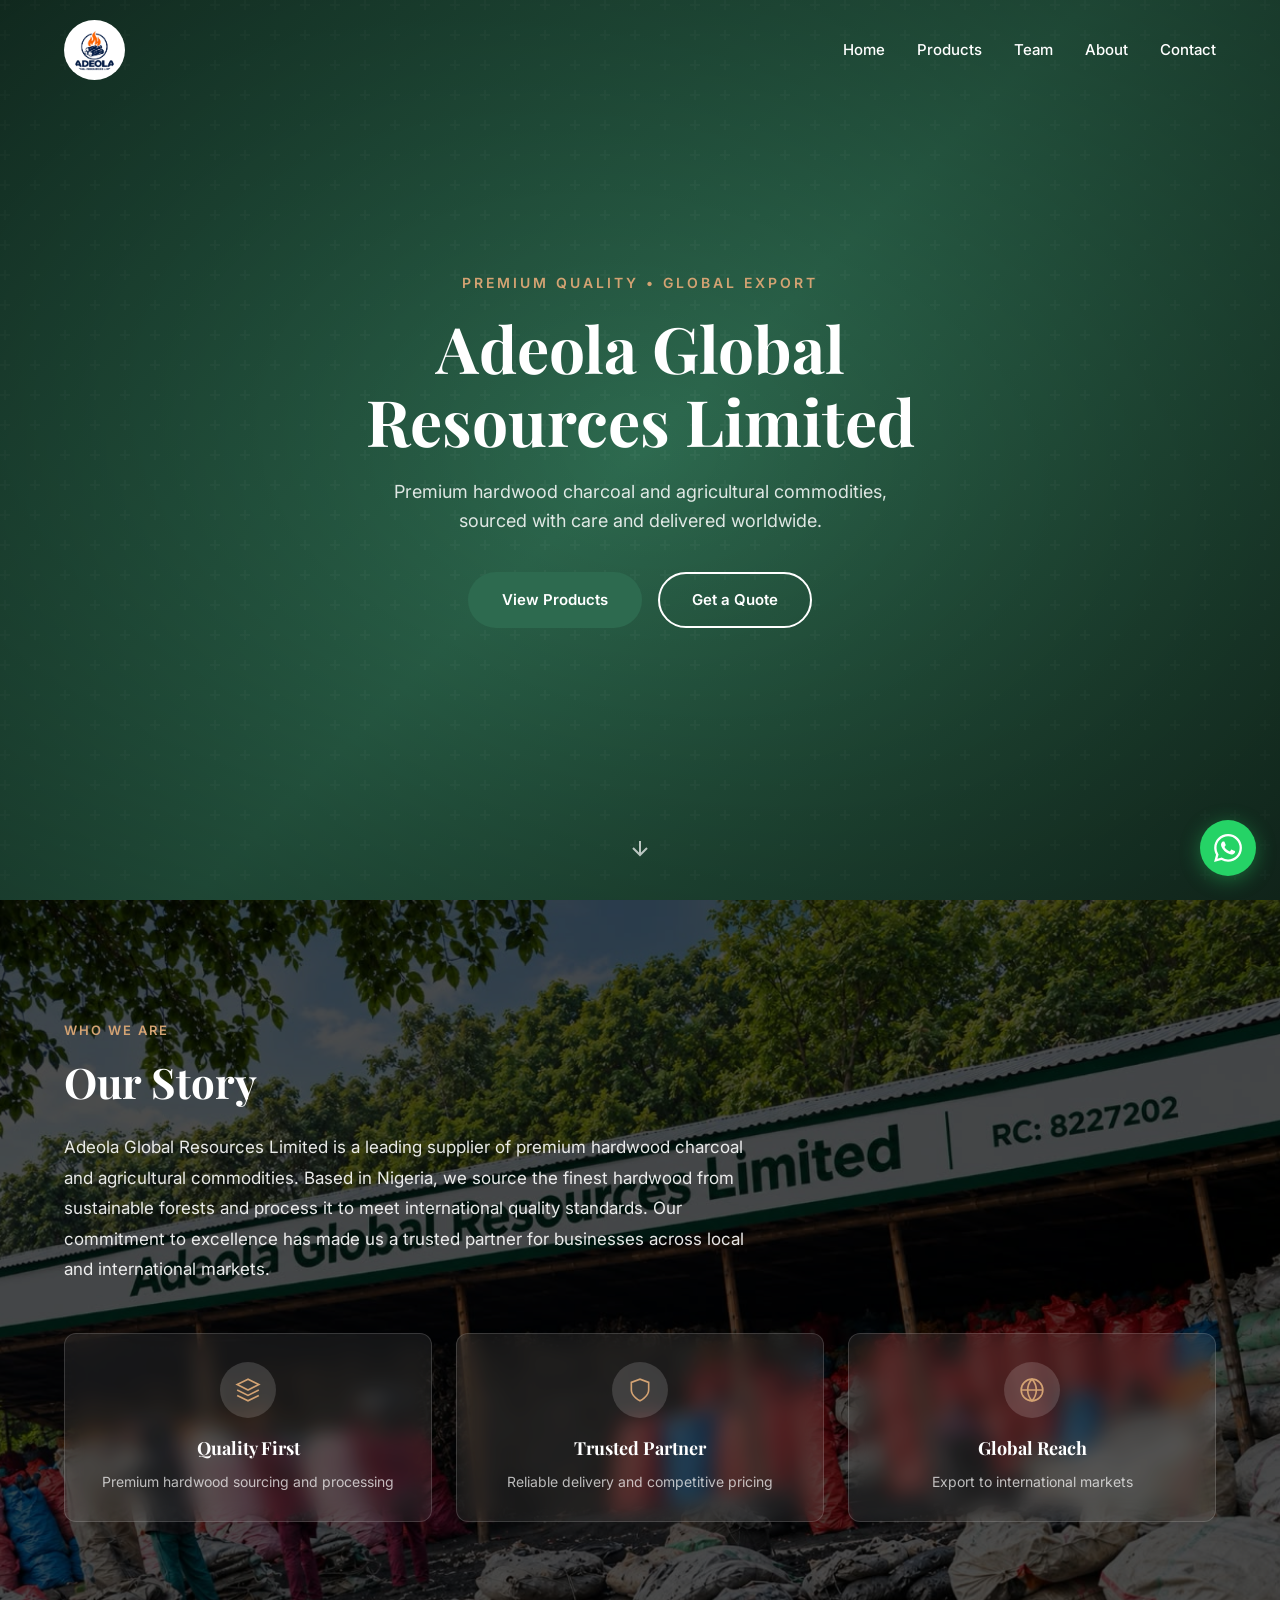
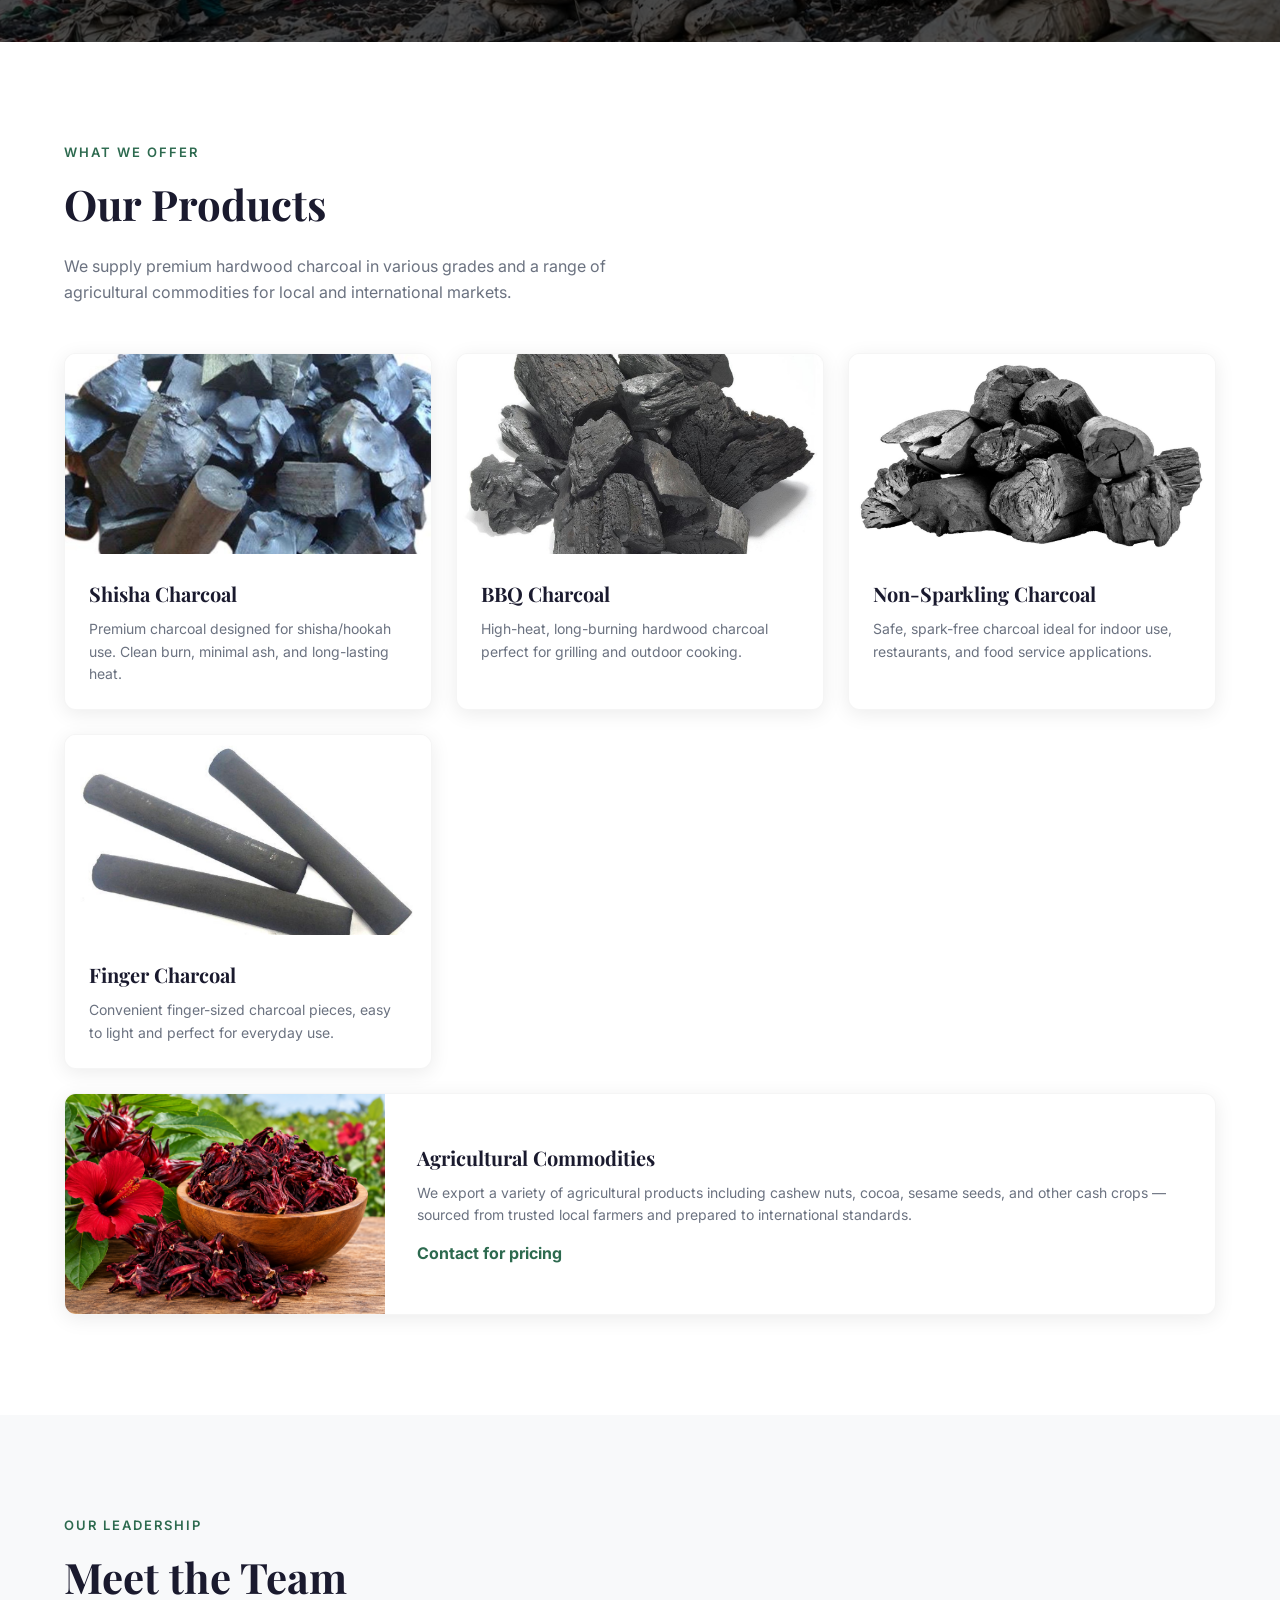
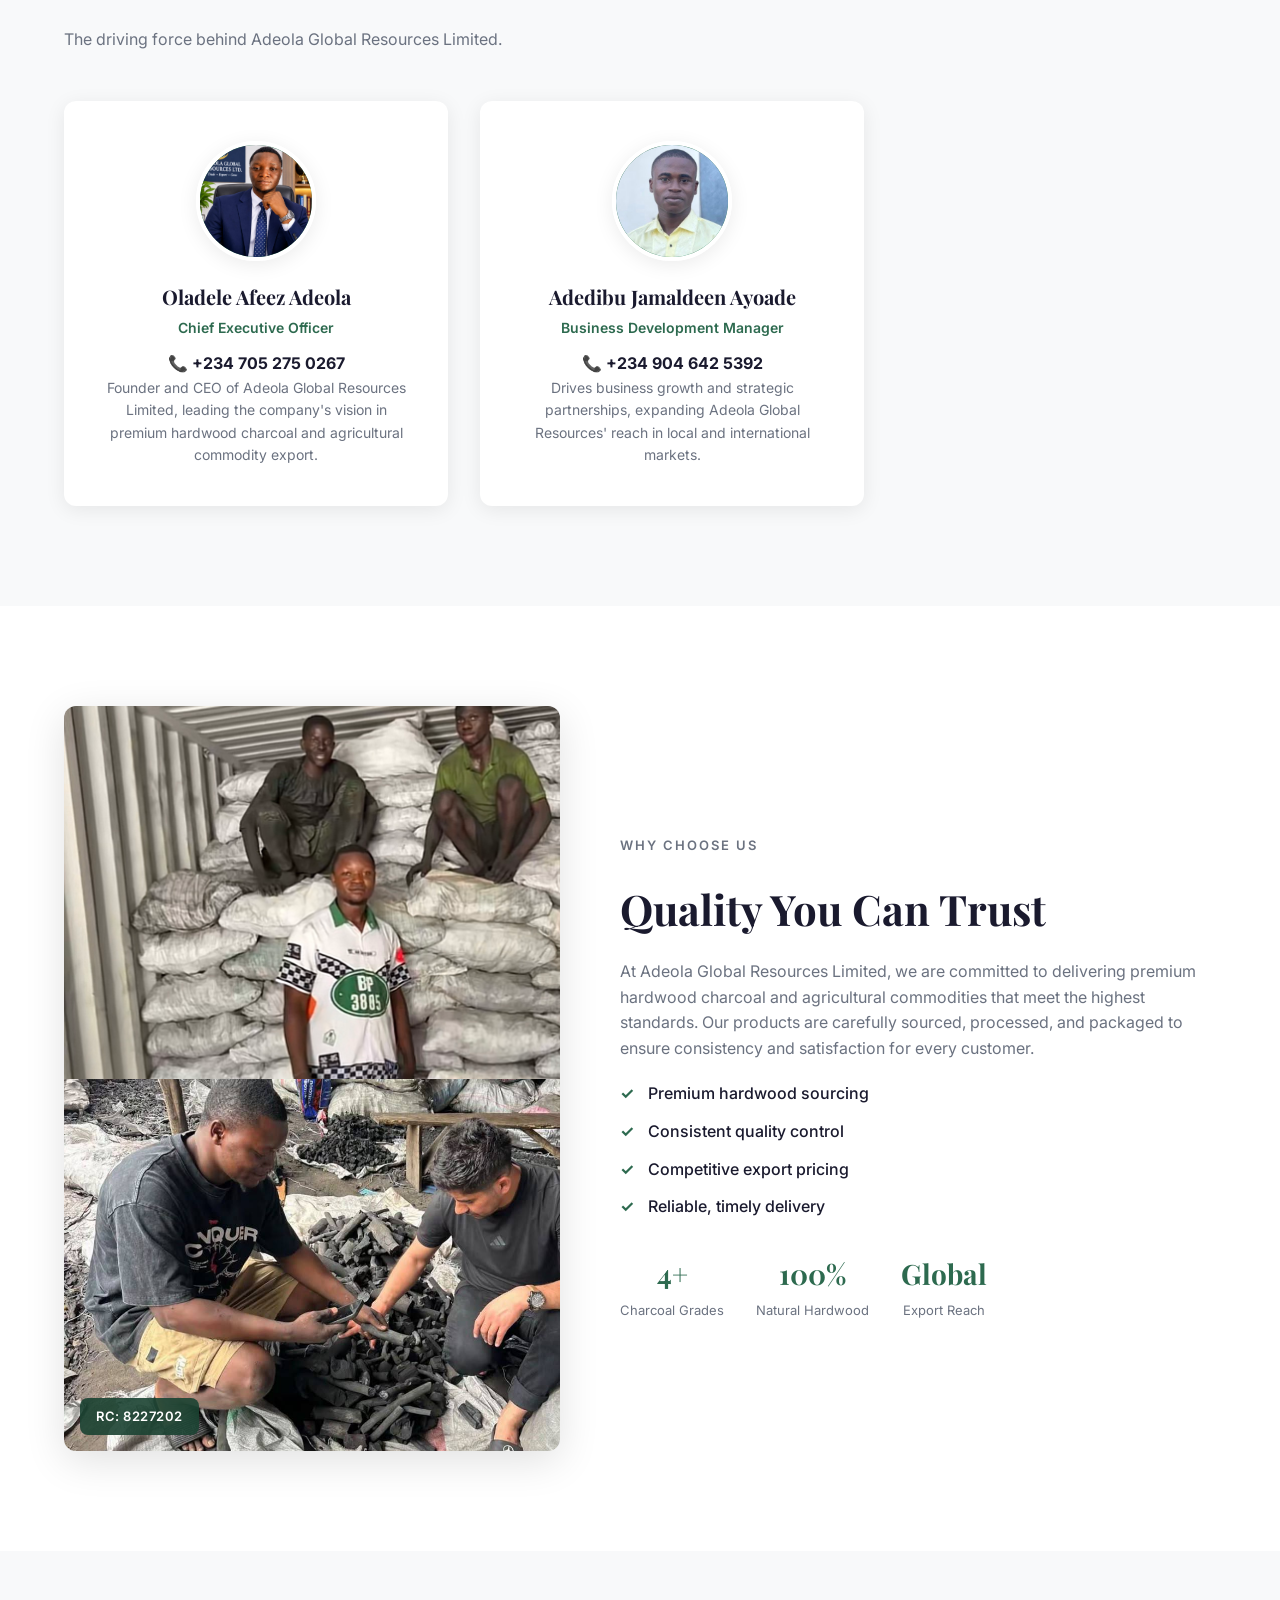
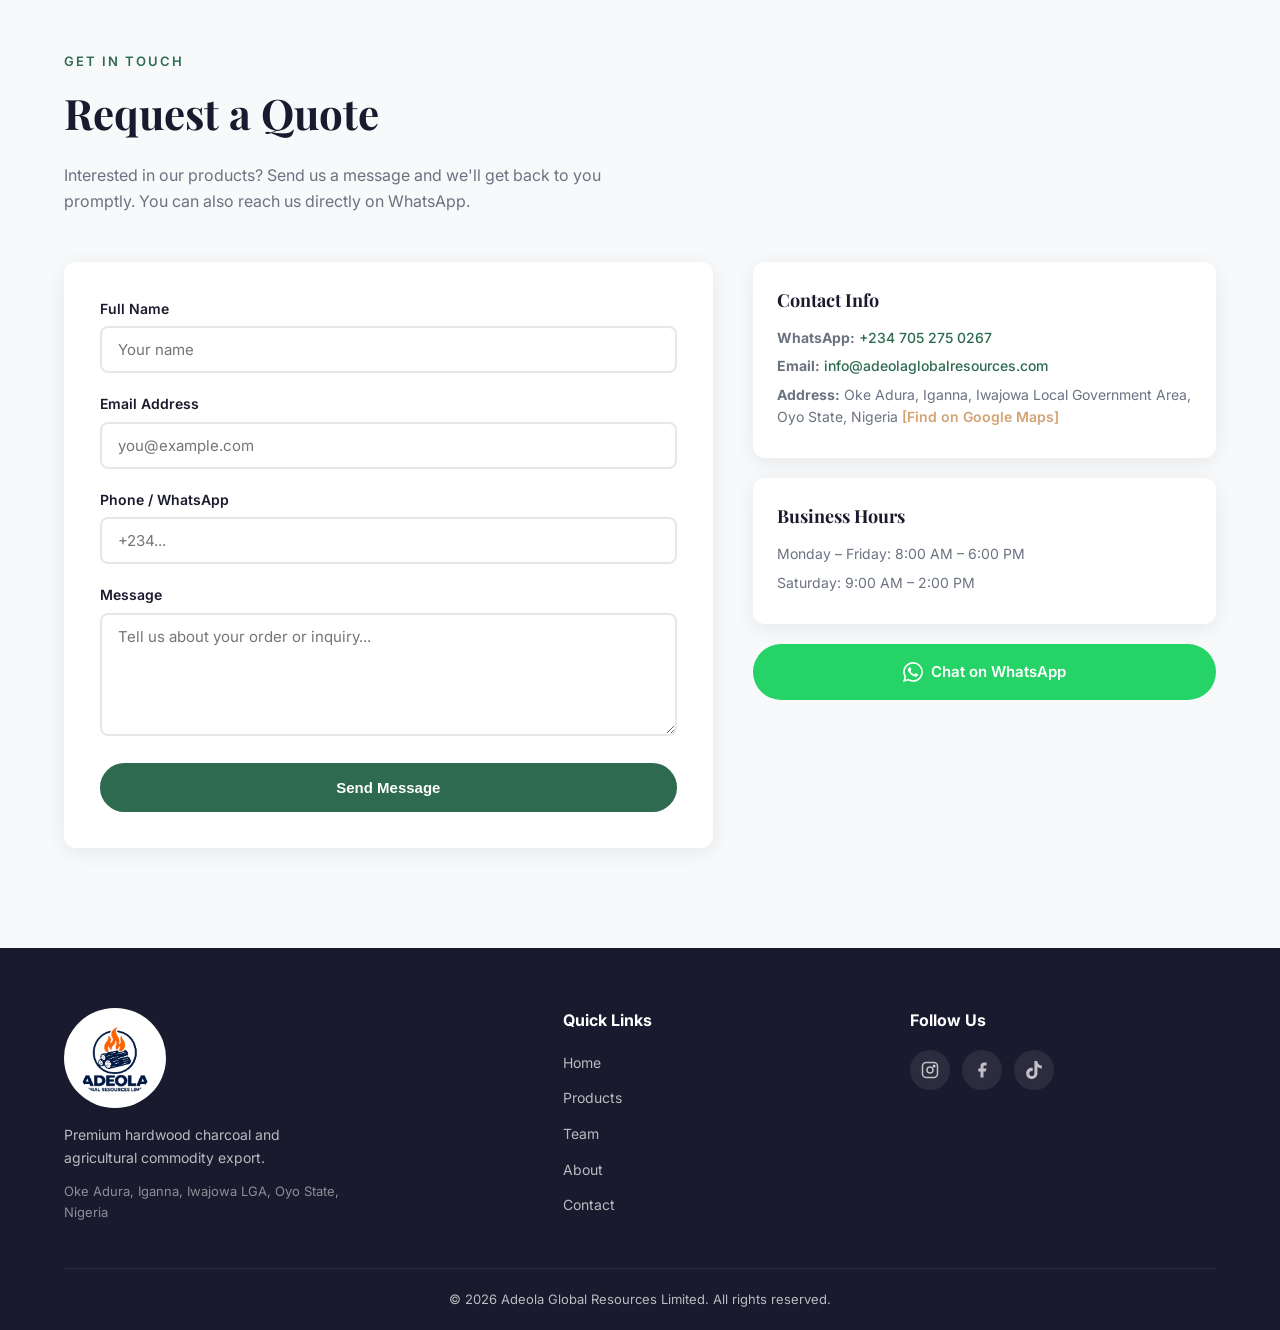
<file: index.html>
<!DOCTYPE html>
<html lang="en">
<head>
  <meta charset="UTF-8">
  <meta name="viewport" content="width=device-width, initial-scale=1.0">
  <title>Adeola Global Resources Limited — Premium Hardwood Charcoal & Agricultural Commodities</title>
  <meta name="description" content="Adeola Global Resources Limited — Premium hardwood charcoal (Shisha, BBQ, Non-Sparkling, Finger) and agricultural commodity export.">
  <link rel="preconnect" href="https://fonts.googleapis.com">
  <link rel="preconnect" href="https://fonts.gstatic.com" crossorigin>
  <link href="https://fonts.googleapis.com/css2?family=Playfair+Display:wght@600;700&family=Inter:wght@400;500;600&display=swap" rel="stylesheet">
  <link rel="stylesheet" href="styles.css">
</head>
<body>

  <!-- Navigation -->
  <nav class="navbar" id="navbar">
    <div class="container nav-inner">
      <a href="index.html" class="logo">
        <img src="media/logo.png" alt="Adeola Global Resources" class="logo-img">
      </a>
      <button class="nav-toggle" id="navToggle" aria-label="Toggle menu">
        <span></span><span></span><span></span>
      </button>
      <ul class="nav-links" id="navLinks">
        <li><a href="index.html#home">Home</a></li>
        <li><a href="index.html#products">Products</a></li>
        <li><a href="index.html#team">Team</a></li>
        <li><a href="index.html#about">About</a></li>
        <li><a href="index.html#contact">Contact</a></li>
      </ul>
    </div>
  </nav>

  <!-- Hero -->
  <header class="hero" id="home">
    <div class="hero-overlay"></div>
    <div class="container hero-content">
      <p class="hero-tagline">Premium Quality • Global Export</p>
      <h1>Adeola Global<br>Resources Limited</h1>
      <p class="hero-sub">Premium hardwood charcoal and agricultural commodities, sourced with care and delivered worldwide.</p>
      <div class="hero-cta">
        <a href="#products" class="btn btn-primary">View Products</a>
        <a href="#contact" class="btn btn-outline">Get a Quote</a>
      </div>
    </div>
    <a href="#products" class="scroll-down" aria-label="Scroll down">
      <svg width="24" height="24" viewBox="0 0 24 24" fill="none" stroke="currentColor" stroke-width="2"><path d="M12 5v14M5 12l7 7 7-7"/></svg>
    </a>
  </header>

  <!-- Company Profile -->
  <section class="company-profile" id="company">
    <div class="company-profile-bg"></div>
    <div class="container company-profile-content">
      <p class="section-tag" style="color: var(--color-accent);">Who We Are</p>
      <h2 class="section-title" style="color: var(--color-white);">Our Story</h2>
      <p class="company-profile-text">
        Adeola Global Resources Limited is a leading supplier of premium hardwood charcoal and agricultural commodities. 
        Based in Nigeria, we source the finest hardwood from sustainable forests and process it to meet international quality standards. 
        Our commitment to excellence has made us a trusted partner for businesses across local and international markets.
      </p>
      <div class="company-profile-features">
        <div class="company-feature">
          <div class="company-feature-icon">
            <svg viewBox="0 0 24 24" fill="none" stroke="currentColor" stroke-width="1.5"><path d="M12 2L2 7l10 5 10-5-10-5zM2 17l10 5 10-5M2 12l10 5 10-5"/></svg>
          </div>
          <h4>Quality First</h4>
          <p>Premium hardwood sourcing and processing</p>
        </div>
        <div class="company-feature">
          <div class="company-feature-icon">
            <svg viewBox="0 0 24 24" fill="none" stroke="currentColor" stroke-width="1.5"><path d="M12 22s8-4 8-10V5l-8-3-8 3v7c0 6 8 10 8 10z"/></svg>
          </div>
          <h4>Trusted Partner</h4>
          <p>Reliable delivery and competitive pricing</p>
        </div>
        <div class="company-feature">
          <div class="company-feature-icon">
            <svg viewBox="0 0 24 24" fill="none" stroke="currentColor" stroke-width="1.5"><circle cx="12" cy="12" r="10"/><path d="M2 12h20M12 2a15.3 15.3 0 0 1 4 10 15.3 15.3 0 0 1-4 10 15.3 15.3 0 0 1-4-10 15.3 15.3 0 0 1 4-10z"/></svg>
          </div>
          <h4>Global Reach</h4>
          <p>Export to international markets</p>
        </div>
      </div>
    </div>
  </section>

  <!-- Products -->
  <section class="section" id="products">
    <div class="container">
      <p class="section-tag">What We Offer</p>
      <h2 class="section-title">Our Products</h2>
      <p class="section-desc">We supply premium hardwood charcoal in various grades and a range of agricultural commodities for local and international markets.</p>

      <div class="product-grid">
        <a href="products/shisha-charcoal.html" class="product-card">
          <div class="product-img">
            <img src="media/shisha1.PNG" alt="Shisha Charcoal" loading="lazy">
          </div>
          <div class="product-info">
            <h3>Shisha Charcoal</h3>
            <p>Premium charcoal designed for shisha/hookah use. Clean burn, minimal ash, and long-lasting heat.</p>
          </div>
        </a>

        <a href="products/bbq-charcoal.html" class="product-card">
          <div class="product-img">
            <img src="media/bbq1.PNG" alt="BBQ Charcoal" loading="lazy">
          </div>
          <div class="product-info">
            <h3>BBQ Charcoal</h3>
            <p>High-heat, long-burning hardwood charcoal perfect for grilling and outdoor cooking.</p>
          </div>
        </a>

        <a href="products/non-sparkling-charcoal.html" class="product-card">
          <div class="product-img">
            <img src="media/Nspk1.PNG" alt="Non-Sparkling Charcoal" loading="lazy">
          </div>
          <div class="product-info">
            <h3>Non-Sparkling Charcoal</h3>
            <p>Safe, spark-free charcoal ideal for indoor use, restaurants, and food service applications.</p>
          </div>
        </a>

        <a href="products/finger-charcoal.html" class="product-card">
          <div class="product-img">
            <img src="media/finger1.PNG" alt="Finger Charcoal" loading="lazy">
          </div>
          <div class="product-info">
            <h3>Finger Charcoal</h3>
            <p>Convenient finger-sized charcoal pieces, easy to light and perfect for everyday use.</p>
          </div>
        </a>

        <a href="products/agricultural-commodities.html" class="product-card product-card-wide">
          <div class="product-img">
            <img src="media\Agricultural_commodities.png" alt="Agricultural Commodities" loading="lazy">
          </div>
          <div class="product-info">
            <h3>Agricultural Commodities</h3>
            <p>We export a variety of agricultural products including cashew nuts, cocoa, sesame seeds, and other cash crops — sourced from trusted local farmers and prepared to international standards.</p>
            <span class="product-price">Contact for pricing</span>
          </div>
        </a>
      </div>
    </div>
  </section>

  <!-- Team -->
  <section class="section section-alt" id="team">
    <div class="container">
      <p class="section-tag">Our Leadership</p>
      <h2 class="section-title">Meet the Team</h2>
      <p class="section-desc">The driving force behind Adeola Global Resources Limited.</p>

      <div class="team-grid">
        <div class="team-card">
          <div class="team-avatar">
            <img src="media/ceo.jpg" alt="Oladele Afeez Adeola — CEO" loading="lazy">
          </div>
          <h3>Oladele Afeez Adeola</h3>
          <p class="team-role">Chief Executive Officer</p>
          <h4>📞 +234 705 275 0267</h4>
          <p class="team-bio">Founder and CEO of Adeola Global Resources Limited, leading the company's vision in premium hardwood charcoal and agricultural commodity export.</p>
        </div>
        
        <div class="team-card">
          <div class="team-avatar">
            <img src="media/manager.PNG" alt="Adedibu Jamaldeen Ayoade — Business Development Manager" loading="lazy">
          </div>
          <h3>Adedibu Jamaldeen Ayoade</h3>
          <p class="team-role">Business Development Manager</p>
          <h4>📞 +234 904 642 5392</h4>
          <p class="team-bio">Drives business growth and strategic partnerships, expanding Adeola Global Resources' reach in local and international markets.</p>
        </div>
      </div>
    </div>
  </section>

  <!-- About -->
  <section class="section" id="about">
    <div class="container">
      <div class="about-grid">
        <div class="about-image">
          <img src="media/Loading process.jpg" alt="Loading Process — Adeola Global Resources" loading="lazy">
          <img src="media/loading_process.jpg" alt="Loading Process — Adeola Global Resources" loading="lazy">
          <div class="about-image-badge">
            <span class="badge-number">RC: 8227202</span>
          </div>
        </div>
        <div class="about-content">
          <p class="section-tag">Why Choose Us</p>
          <h2 class="section-title">Quality You Can Trust</h2>
          <p>At Adeola Global Resources Limited, we are committed to delivering premium hardwood charcoal and agricultural commodities that meet the highest standards. Our products are carefully sourced, processed, and packaged to ensure consistency and satisfaction for every customer.</p>
          <ul class="about-list">
            <li>Premium hardwood sourcing</li>
            <li>Consistent quality control</li>
            <li>Competitive export pricing</li>
            <li>Reliable, timely delivery</li>
          </ul>
          <div class="about-stats-inline">
            <div class="stat-inline">
              <span class="stat-number">4+</span>
              <span class="stat-label">Charcoal Grades</span>
            </div>
            <div class="stat-inline">
              <span class="stat-number">100%</span>
              <span class="stat-label">Natural Hardwood</span>
            </div>
            <div class="stat-inline">
              <span class="stat-number">Global</span>
              <span class="stat-label">Export Reach</span>
            </div>
          </div>
        </div>
      </div>
    </div>
  </section>

  <!-- Contact -->
  <section class="section section-alt" id="contact">
    <div class="container">
      <p class="section-tag">Get In Touch</p>
      <h2 class="section-title">Request a Quote</h2>
      <p class="section-desc">Interested in our products? Send us a message and we'll get back to you promptly. You can also reach us directly on WhatsApp.</p>

      <div class="contact-grid">
        <form class="contact-form" id="contactForm" action="https://api.staticforms.dev/submit" method="POST">
          <input type="hidden" name="accessKey" value="sf_243debd839d7cd58479469b9">
          <input type="hidden" name="subject" value="New Inquiry — Adeola Global Resources">
          <div class="form-group">
            <label for="name">Full Name</label>
            <input type="text" id="name" name="name" required placeholder="Your name">
          </div>
          <div class="form-group">
            <label for="email">Email Address</label>
            <input type="email" id="email" name="email" required placeholder="you@example.com">
          </div>
          <div class="form-group">
            <label for="phone">Phone / WhatsApp</label>
            <input type="tel" id="phone" name="phone" placeholder="+234...">
          </div>
          <div class="form-group">
            <label for="message">Message</label>
            <textarea id="message" name="message" rows="5" required placeholder="Tell us about your order or inquiry..."></textarea>
          </div>
          <button type="submit" class="btn btn-primary btn-full">Send Message</button>
          <p class="form-status" id="formStatus"></p>
        </form>

        <div class="contact-info">
          <div class="contact-info-card">
            <h3>Contact Info</h3>
            <p><strong>WhatsApp:</strong> <a href="https://wa.me/2347052750267" target="_blank" rel="noopener">+234 705 275 0267</a></p>
            <p><strong>Email:</strong> <a href="mailto:info@adeolaglobalresources.com">info@adeolaglobalresources.com</a></p>
            <p><strong>Address:</strong> Oke Adura, Iganna, Iwajowa Local Government Area, Oyo State, Nigeria <a href="https://share.google/m2xaGcTf2NDA3xA9m" target="_blank" rel="noopener" style="color: var(--color-accent); font-weight: 600;">[Find on Google Maps]</a></p>
          </div>
          <div class="contact-info-card">
            <h3>Business Hours</h3>
            <p>Monday – Friday: 8:00 AM – 6:00 PM</p>
            <p>Saturday: 9:00 AM – 2:00 PM</p>
          </div>
          <a href="https://wa.me/2347052750267?text=Hello%2C%20I%27m%20interested%20in%20your%20products." target="_blank" rel="noopener" class="btn btn-whatsapp btn-full">
            <svg viewBox="0 0 24 24" fill="currentColor" width="20" height="20"><path d="M17.472 14.382c-.297-.149-1.758-.867-2.03-.967-.273-.099-.471-.148-.67.15-.197.297-.767.966-.94 1.164-.173.199-.347.223-.644.075-.297-.15-1.255-.463-2.39-1.475-.883-.788-1.48-1.761-1.653-2.059-.173-.297-.018-.458.13-.606.134-.133.298-.347.446-.52.149-.174.198-.298.298-.497.099-.198.05-.371-.025-.52-.075-.149-.669-1.612-.916-2.207-.242-.579-.487-.5-.669-.51-.173-.008-.371-.01-.57-.01-.198 0-.52.074-.792.372-.272.297-1.04 1.016-1.04 2.479 0 1.462 1.065 2.875 1.213 3.074.149.198 2.096 3.2 5.077 4.487.709.306 1.262.489 1.694.625.712.227 1.36.195 1.871.118.571-.085 1.758-.719 2.006-1.413.248-.694.248-1.289.173-1.413-.074-.124-.272-.198-.57-.347m-5.421 7.403h-.004a9.87 9.87 0 01-5.031-1.378l-.361-.214-3.741.982.998-3.648-.235-.374a9.86 9.86 0 01-1.51-5.26c.001-5.45 4.436-9.884 9.888-9.884 2.64 0 5.122 1.03 6.988 2.898a9.825 9.825 0 012.893 6.994c-.003 5.45-4.437 9.884-9.885 9.884m8.413-18.297A11.815 11.815 0 0012.05 0C5.495 0 .16 5.335.157 11.892c0 2.096.547 4.142 1.588 5.945L.057 24l6.305-1.654a11.882 11.882 0 005.683 1.448h.005c6.554 0 11.89-5.335 11.893-11.893a11.821 11.821 0 00-3.48-8.413z"/></svg>
            Chat on WhatsApp
          </a>
        </div>
      </div>
    </div>
  </section>

  <!-- Footer -->
  <footer class="footer">
    <div class="container">
      <div class="footer-inner">
        <div class="footer-brand">
          <img src="media/logo.png" alt="Adeola Global Resources" class="logo-footer-img">
          <p>Premium hardwood charcoal and agricultural commodity export.</p>
          <p style="margin-top: 12px; font-size: 13px; color: rgba(255,255,255,0.5);">Oke Adura, Iganna, Iwajowa LGA, Oyo State, Nigeria</p>
        </div>
        <div class="footer-links">
          <h4>Quick Links</h4>
          <ul>
            <li><a href="index.html#home">Home</a></li>
            <li><a href="index.html#products">Products</a></li>
            <li><a href="index.html#team">Team</a></li>
            <li><a href="index.html#about">About</a></li>
            <li><a href="index.html#contact">Contact</a></li>
          </ul>
        </div>
        <div class="footer-social">
          <h4>Follow Us</h4>
          <div class="social-icons">
            <a href="https://www.instagram.com/afeez8610" target="_blank" rel="noopener" aria-label="Instagram" class="social-icon">
              <svg viewBox="0 0 24 24" fill="none" stroke="currentColor" stroke-width="2"><rect x="2" y="2" width="20" height="20" rx="5"/><circle cx="12" cy="12" r="4"/><circle cx="17.5" cy="6.5" r="1" fill="currentColor"/></svg>
            </a>
            <a href="https://www.facebook.com/share/1EPNsgP8Q4/" target="_blank" rel="noopener" aria-label="Facebook" class="social-icon">
              <svg viewBox="0 0 24 24" fill="currentColor"><path d="M18 2h-3a5 5 0 0 0-5 5v3H7v4h3v8h4v-8h3l1-4h-4V7a1 1 0 0 1 1-1h3z"/></svg>
            </a>
            <a href="https://www.tiktok.com/@adeolaglobal001" target="_blank" rel="noopener" aria-label="TikTok" class="social-icon">
              <svg viewBox="0 0 24 24" fill="currentColor"><path d="M12.53.02C13.84 0 15.14.01 16.44 0c.08 1.53.63 3.09 1.75 4.17 1.12 1.11 2.7 1.62 4.24 1.79v4.03c-1.44-.05-2.89-.35-4.2-.97-.57-.26-1.1-.59-1.62-.93-.01 2.92.01 5.84-.02 8.75-.08 1.4-.54 2.79-1.35 3.94-1.31 1.92-3.58 3.17-5.91 3.21-1.43.08-2.86-.31-4.08-1.03-2.02-1.19-3.44-3.37-3.65-5.71-.02-.5-.03-1-.01-1.49.18-1.9 1.12-3.72 2.58-4.96 1.66-1.44 3.98-2.13 6.15-1.72.02 1.48-.04 2.96-.04 4.44-.99-.32-2.15-.23-3.02.37-.63.41-1.11 1.04-1.36 1.75-.21.51-.15 1.07-.14 1.61.24 1.64 1.82 3.02 3.5 2.87 1.12-.01 2.19-.66 2.77-1.61.19-.33.4-.67.41-1.06.1-1.79.06-3.57.07-5.36.01-4.03-.01-8.05.02-12.07z"/></svg>
            </a>
          </div>
        </div>
      </div>
      <div class="footer-bottom">
        <p>&copy; <span id="year"></span> Adeola Global Resources Limited. All rights reserved.</p>
      </div>
    </div>
  </footer>

  <!-- Floating WhatsApp Button -->
  <a href="https://wa.me/2347052750267?text=Hello%2C%20I%27m%20interested%20in%20your%20products." target="_blank" rel="noopener" class="whatsapp-float" aria-label="Chat on WhatsApp">
    <svg viewBox="0 0 24 24" fill="currentColor" width="28" height="28"><path d="M17.472 14.382c-.297-.149-1.758-.867-2.03-.967-.273-.099-.471-.148-.67.15-.197.297-.767.966-.94 1.164-.173.199-.347.223-.644.075-.297-.15-1.255-.463-2.39-1.475-.883-.788-1.48-1.761-1.653-2.059-.173-.297-.018-.458.13-.606.134-.133.298-.347.446-.52.149-.174.198-.298.298-.497.099-.198.05-.371-.025-.52-.075-.149-.669-1.612-.916-2.207-.242-.579-.487-.5-.669-.51-.173-.008-.371-.01-.57-.01-.198 0-.52.074-.792.372-.272.297-1.04 1.016-1.04 2.479 0 1.462 1.065 2.875 1.213 3.074.149.198 2.096 3.2 5.077 4.487.709.306 1.262.489 1.694.625.712.227 1.36.195 1.871.118.571-.085 1.758-.719 2.006-1.413.248-.694.248-1.289.173-1.413-.074-.124-.272-.198-.57-.347m-5.421 7.403h-.004a9.87 9.87 0 01-5.031-1.378l-.361-.214-3.741.982.998-3.648-.235-.374a9.86 9.86 0 01-1.51-5.26c.001-5.45 4.436-9.884 9.888-9.884 2.64 0 5.122 1.03 6.988 2.898a9.825 9.825 0 012.893 6.994c-.003 5.45-4.437 9.884-9.885 9.884m8.413-18.297A11.815 11.815 0 0012.05 0C5.495 0 .16 5.335.157 11.892c0 2.096.547 4.142 1.588 5.945L.057 24l6.305-1.654a11.882 11.882 0 005.683 1.448h.005c6.554 0 11.89-5.335 11.893-11.893a11.821 11.821 0 00-3.48-8.413z"/></svg>
  </a>

  <script src="script.js"></script>
</body>
</html>
</file>
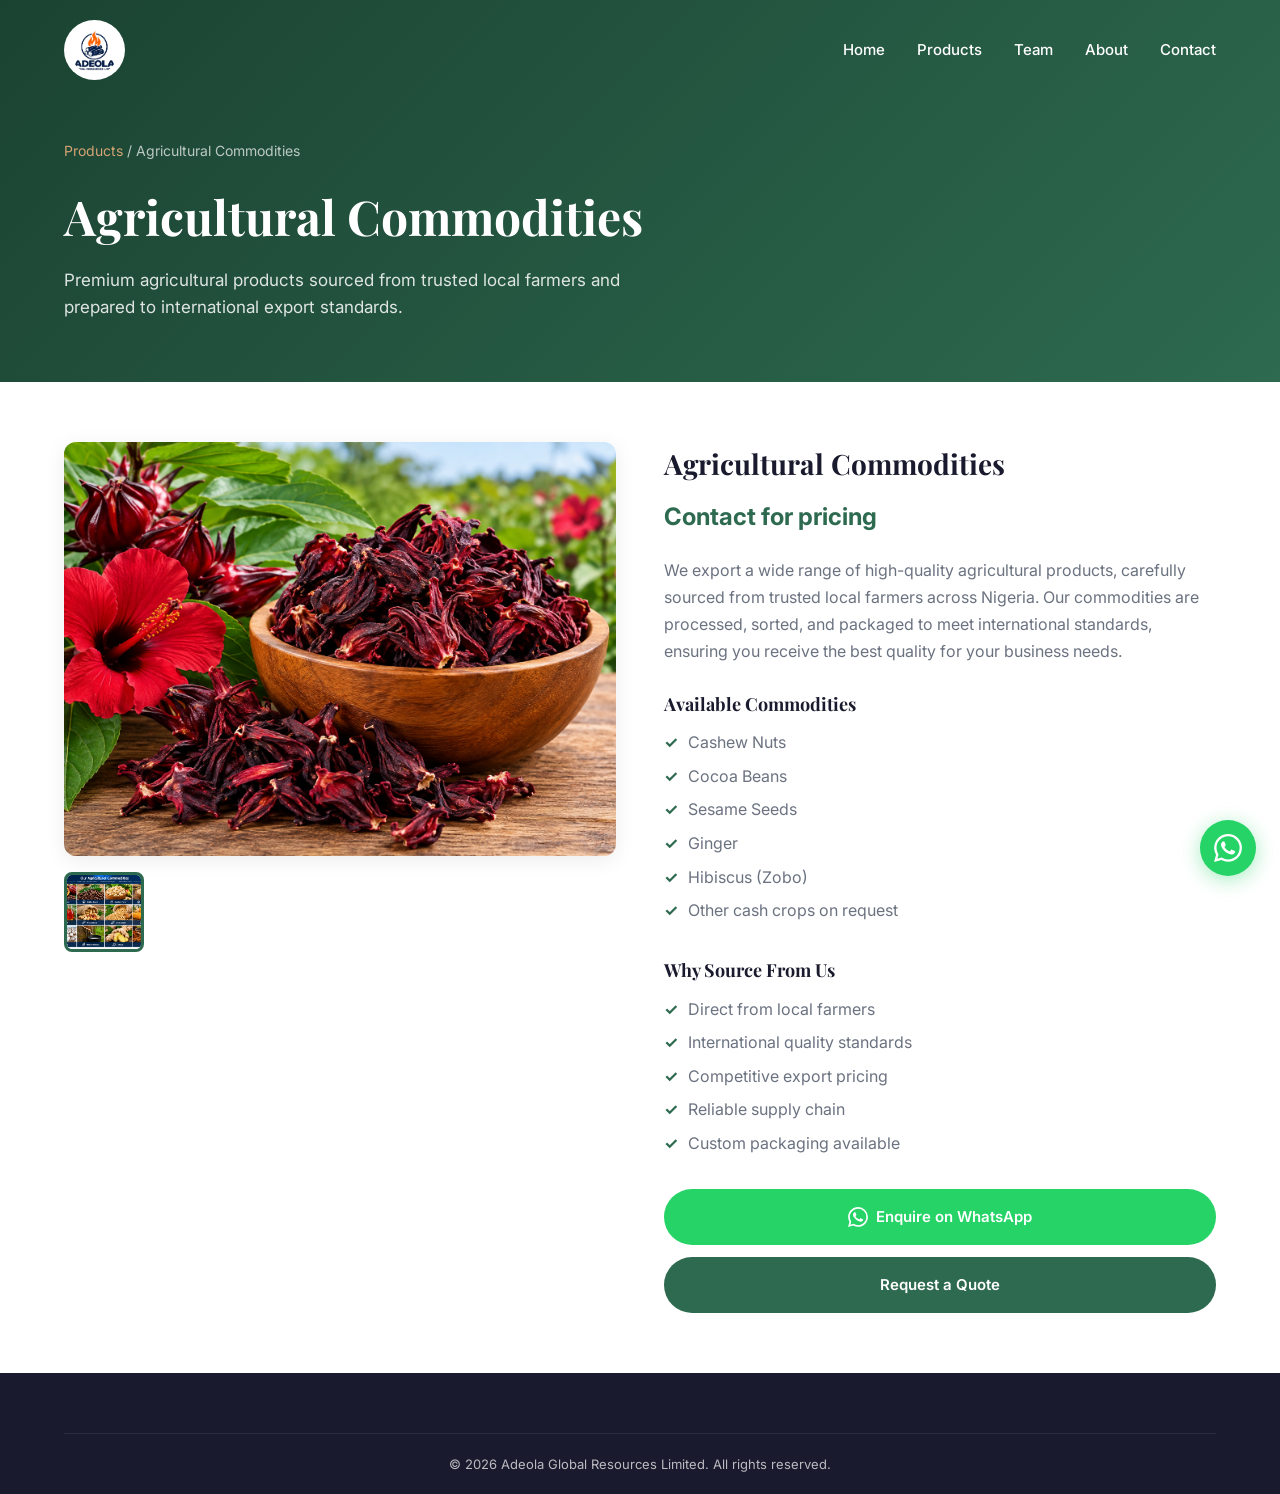
<file: products/agricultural-commodities.html>
<!DOCTYPE html>
<html lang="en">
<head>
  <meta charset="UTF-8">
  <meta name="viewport" content="width=device-width, initial-scale=1.0">
  <title>Agricultural Commodities — Adeola Global Resources Limited</title>
  <meta name="description" content="Agricultural Commodities from Adeola Global Resources Limited. Cashew nuts, cocoa, sesame seeds and more, exported worldwide.">
  <link rel="preconnect" href="https://fonts.googleapis.com">
  <link rel="preconnect" href="https://fonts.gstatic.com" crossorigin>
  <link href="https://fonts.googleapis.com/css2?family=Playfair+Display:wght@600;700&family=Inter:wght@400;500;600&display=swap" rel="stylesheet">
  <link rel="stylesheet" href="../styles.css">
</head>
<body>

  <nav class="navbar" id="navbar">
    <div class="container nav-inner">
      <a href="../index.html" class="logo">
        <img src="../media/logo.png" alt="Adeola Global Resources" class="logo-img">
      </a>
      <button class="nav-toggle" id="navToggle" aria-label="Toggle menu">
        <span></span><span></span><span></span>
      </button>
      <ul class="nav-links" id="navLinks">
        <li><a href="../index.html#home">Home</a></li>
        <li><a href="../index.html#products">Products</a></li>
        <li><a href="../index.html#team">Team</a></li>
        <li><a href="../index.html#about">About</a></li>
        <li><a href="../index.html#contact">Contact</a></li>
      </ul>
    </div>
  </nav>

  <section class="product-hero">
    <div class="container">
      <p class="breadcrumb"><a href="../index.html#products">Products</a> / Agricultural Commodities</p>
      <h1>Agricultural Commodities</h1>
      <p class="product-hero-desc">Premium agricultural products sourced from trusted local farmers and prepared to international export standards.</p>
    </div>
  </section>

  <section class="product-detail">
    <div class="container product-detail-grid">
      <div class="product-gallery">
        <div class="gallery-main">
          <img src="../media/Agricultural_commodities.png" alt="Agricultural Commodities - Main" id="galleryMain">
        </div>
        <div class="gallery-thumbs">
          <div class="gallery-thumb active"><img src="../media/Agriculture_commodities.png" alt="Agricultural Commodities View 1"></div>
         
        </div>
      </div>

      <div class="product-detail-info">
        <h2>Agricultural Commodities</h2>
        <p class="price-range">Contact for pricing</p>
        <p class="description">We export a wide range of high-quality agricultural products, carefully sourced from trusted local farmers across Nigeria. Our commodities are processed, sorted, and packaged to meet international standards, ensuring you receive the best quality for your business needs.</p>
        <div class="product-features">
          <h3>Available Commodities</h3>
          <ul>
            <li>Cashew Nuts</li>
            <li>Cocoa Beans</li>
            <li>Sesame Seeds</li>
            <li>Ginger</li>
            <li>Hibiscus (Zobo)</li>
            <li>Other cash crops on request</li>
          </ul>
        </div>
        <div class="product-features">
          <h3>Why Source From Us</h3>
          <ul>
            <li>Direct from local farmers</li>
            <li>International quality standards</li>
            <li>Competitive export pricing</li>
            <li>Reliable supply chain</li>
            <li>Custom packaging available</li>
          </ul>
        </div>
        <div class="product-actions">
          <a href="https://wa.me/2347052750267?text=Hello%2C%20I%27m%20interested%20in%20Agricultural%20Commodities." target="_blank" rel="noopener" class="btn btn-whatsapp btn-full">
            <svg viewBox="0 0 24 24" fill="currentColor" width="20" height="20"><path d="M17.472 14.382c-.297-.149-1.758-.867-2.03-.967-.273-.099-.471-.148-.67.15-.197.297-.767.966-.94 1.164-.173.199-.347.223-.644.075-.297-.15-1.255-.463-2.39-1.475-.883-.788-1.48-1.761-1.653-2.059-.173-.297-.018-.458.13-.606.134-.133.298-.347.446-.52.149-.174.198-.298.298-.497.099-.198.05-.371-.025-.52-.075-.149-.669-1.612-.916-2.207-.242-.579-.487-.5-.669-.51-.173-.008-.371-.01-.57-.01-.198 0-.52.074-.792.372-.272.297-1.04 1.016-1.04 2.479 0 1.462 1.065 2.875 1.213 3.074.149.198 2.096 3.2 5.077 4.487.709.306 1.262.489 1.694.625.712.227 1.36.195 1.871.118.571-.085 1.758-.719 2.006-1.413.248-.694.248-1.289.173-1.413-.074-.124-.272-.198-.57-.347m-5.421 7.403h-.004a9.87 9.87 0 01-5.031-1.378l-.361-.214-3.741.982.998-3.648-.235-.374a9.86 9.86 0 01-1.51-5.26c.001-5.45 4.436-9.884 9.888-9.884 2.64 0 5.122 1.03 6.988 2.898a9.825 9.825 0 012.893 6.994c-.003 5.45-4.437 9.884-9.885 9.884m8.413-18.297A11.815 11.815 0 0012.05 0C5.495 0 .16 5.335.157 11.892c0 2.096.547 4.142 1.588 5.945L.057 24l6.305-1.654a11.882 11.882 0 005.683 1.448h.005c6.554 0 11.89-5.335 11.893-11.893a11.821 11.821 0 00-3.48-8.413z"/></svg>
            Enquire on WhatsApp
          </a>
          <a href="../index.html#contact" class="btn btn-primary btn-full">Request a Quote</a>
        </div>
      </div>
    </div>
  </section>

  <footer class="footer">
    <div class="container">
      <div class="footer-bottom">
        <p>&copy; <span id="year"></span> Adeola Global Resources Limited. All rights reserved.</p>
      </div>
    </div>
  </footer>

  <a href="https://wa.me/2347052750267?text=Hello%2C%20I%27m%20interested%20in%20Agricultural%20Commodities." target="_blank" rel="noopener" class="whatsapp-float" aria-label="Chat on WhatsApp">
    <svg viewBox="0 0 24 24" fill="currentColor" width="28" height="28"><path d="M17.472 14.382c-.297-.149-1.758-.867-2.03-.967-.273-.099-.471-.148-.67.15-.197.297-.767.966-.94 1.164-.173.199-.347.223-.644.075-.297-.15-1.255-.463-2.39-1.475-.883-.788-1.48-1.761-1.653-2.059-.173-.297-.018-.458.13-.606.134-.133.298-.347.446-.52.149-.174.198-.298.298-.497.099-.198.05-.371-.025-.52-.075-.149-.669-1.612-.916-2.207-.242-.579-.487-.5-.669-.51-.173-.008-.371-.01-.57-.01-.198 0-.52.074-.792.372-.272.297-1.04 1.016-1.04 2.479 0 1.462 1.065 2.875 1.213 3.074.149.198 2.096 3.2 5.077 4.487.709.306 1.262.489 1.694.625.712.227 1.36.195 1.871.118.571-.085 1.758-.719 2.006-1.413.248-.694.248-1.289.173-1.413-.074-.124-.272-.198-.57-.347m-5.421 7.403h-.004a9.87 9.87 0 01-5.031-1.378l-.361-.214-3.741.982.998-3.648-.235-.374a9.86 9.86 0 01-1.51-5.26c.001-5.45 4.436-9.884 9.888-9.884 2.64 0 5.122 1.03 6.988 2.898a9.825 9.825 0 012.893 6.994c-.003 5.45-4.437 9.884-9.885 9.884m8.413-18.297A11.815 11.815 0 0012.05 0C5.495 0 .16 5.335.157 11.892c0 2.096.547 4.142 1.588 5.945L.057 24l6.305-1.654a11.882 11.882 0 005.683 1.448h.005c6.554 0 11.89-5.335 11.893-11.893a11.821 11.821 0 00-3.48-8.413z"/></svg>
  </a>

  <script src="../script.js"></script>
</body>
</html>
</file>
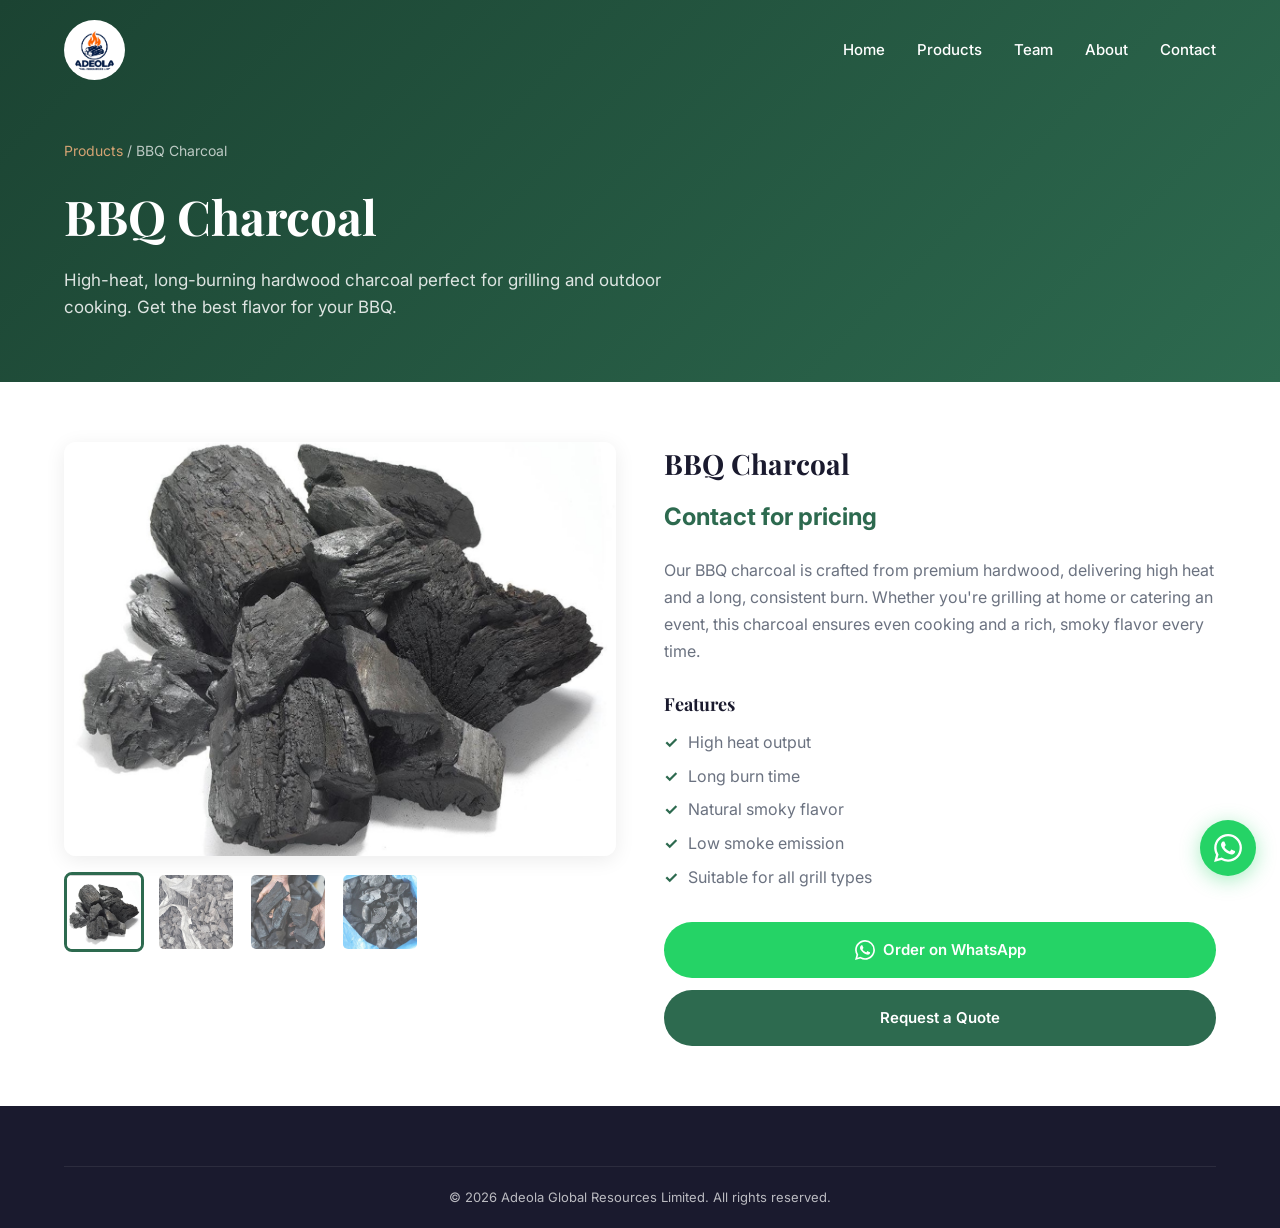
<file: products/bbq-charcoal.html>
<!DOCTYPE html>
<html lang="en">
<head>
  <meta charset="UTF-8">
  <meta name="viewport" content="width=device-width, initial-scale=1.0">
  <title>BBQ Charcoal — Adeola Global Resources Limited</title>
  <meta name="description" content="Premium BBQ Charcoal from Adeola Global Resources Limited. High-heat, long-burning hardwood charcoal perfect for grilling.">
  <link rel="preconnect" href="https://fonts.googleapis.com">
  <link rel="preconnect" href="https://fonts.gstatic.com" crossorigin>
  <link href="https://fonts.googleapis.com/css2?family=Playfair+Display:wght@600;700&family=Inter:wght@400;500;600&display=swap" rel="stylesheet">
  <link rel="stylesheet" href="../styles.css">
</head>
<body>

  <nav class="navbar" id="navbar">
    <div class="container nav-inner">
      <a href="../index.html" class="logo">
        <img src="../media/logo.png" alt="Adeola Global Resources" class="logo-img">
      </a>
      <button class="nav-toggle" id="navToggle" aria-label="Toggle menu">
        <span></span><span></span><span></span>
      </button>
      <ul class="nav-links" id="navLinks">
        <li><a href="../index.html#home">Home</a></li>
        <li><a href="../index.html#products">Products</a></li>
        <li><a href="../index.html#team">Team</a></li>
        <li><a href="../index.html#about">About</a></li>
        <li><a href="../index.html#contact">Contact</a></li>
      </ul>
    </div>
  </nav>

  <section class="product-hero">
    <div class="container">
      <p class="breadcrumb"><a href="../index.html#products">Products</a> / BBQ Charcoal</p>
      <h1>BBQ Charcoal</h1>
      <p class="product-hero-desc">High-heat, long-burning hardwood charcoal perfect for grilling and outdoor cooking. Get the best flavor for your BBQ.</p>
    </div>
  </section>

  <section class="product-detail">
    <div class="container product-detail-grid">
      <div class="product-gallery">
        <div class="gallery-main">
          <img src="../media/bbq1.PNG" alt="BBQ Charcoal - Main" id="galleryMain">
        </div>
        <div class="gallery-thumbs">
          <div class="gallery-thumb active"><img src="../media/bbq1.PNG" alt="BBQ Charcoal View 1"></div>
          <div class="gallery-thumb"><img src="../media/bbq2.PNG" alt="BBQ Charcoal View 2"></div>
          <div class="gallery-thumb"><img src="../media/bbq3.PNG" alt="BBQ Charcoal View 3"></div>
          <div class="gallery-thumb"><img src="../media/bbq4.PNG" alt="BBQ Charcoal View 4"></div>
        </div>
      </div>

      <div class="product-detail-info">
        <h2>BBQ Charcoal</h2>
        <p class="price-range">Contact for pricing</p>
        <p class="description">Our BBQ charcoal is crafted from premium hardwood, delivering high heat and a long, consistent burn. Whether you're grilling at home or catering an event, this charcoal ensures even cooking and a rich, smoky flavor every time.</p>
        <div class="product-features">
          <h3>Features</h3>
          <ul>
            <li>High heat output</li>
            <li>Long burn time</li>
            <li>Natural smoky flavor</li>
            <li>Low smoke emission</li>
            <li>Suitable for all grill types</li>
          </ul>
        </div>
        <div class="product-actions">
          <a href="https://wa.me/2347052750267?text=Hello%2C%20I%27m%20interested%20in%20BBQ%20Charcoal." target="_blank" rel="noopener" class="btn btn-whatsapp btn-full">
            <svg viewBox="0 0 24 24" fill="currentColor" width="20" height="20"><path d="M17.472 14.382c-.297-.149-1.758-.867-2.03-.967-.273-.099-.471-.148-.67.15-.197.297-.767.966-.94 1.164-.173.199-.347.223-.644.075-.297-.15-1.255-.463-2.39-1.475-.883-.788-1.48-1.761-1.653-2.059-.173-.297-.018-.458.13-.606.134-.133.298-.347.446-.52.149-.174.198-.298.298-.497.099-.198.05-.371-.025-.52-.075-.149-.669-1.612-.916-2.207-.242-.579-.487-.5-.669-.51-.173-.008-.371-.01-.57-.01-.198 0-.52.074-.792.372-.272.297-1.04 1.016-1.04 2.479 0 1.462 1.065 2.875 1.213 3.074.149.198 2.096 3.2 5.077 4.487.709.306 1.262.489 1.694.625.712.227 1.36.195 1.871.118.571-.085 1.758-.719 2.006-1.413.248-.694.248-1.289.173-1.413-.074-.124-.272-.198-.57-.347m-5.421 7.403h-.004a9.87 9.87 0 01-5.031-1.378l-.361-.214-3.741.982.998-3.648-.235-.374a9.86 9.86 0 01-1.51-5.26c.001-5.45 4.436-9.884 9.888-9.884 2.64 0 5.122 1.03 6.988 2.898a9.825 9.825 0 012.893 6.994c-.003 5.45-4.437 9.884-9.885 9.884m8.413-18.297A11.815 11.815 0 0012.05 0C5.495 0 .16 5.335.157 11.892c0 2.096.547 4.142 1.588 5.945L.057 24l6.305-1.654a11.882 11.882 0 005.683 1.448h.005c6.554 0 11.89-5.335 11.893-11.893a11.821 11.821 0 00-3.48-8.413z"/></svg>
            Order on WhatsApp
          </a>
          <a href="../index.html#contact" class="btn btn-primary btn-full">Request a Quote</a>
        </div>
      </div>
    </div>
  </section>

  <footer class="footer">
    <div class="container">
      <div class="footer-bottom">
        <p>&copy; <span id="year"></span> Adeola Global Resources Limited. All rights reserved.</p>
      </div>
    </div>
  </footer>

  <a href="https://wa.me/2347052750267?text=Hello%2C%20I%27m%20interested%20in%20BBQ%20Charcoal." target="_blank" rel="noopener" class="whatsapp-float" aria-label="Chat on WhatsApp">
    <svg viewBox="0 0 24 24" fill="currentColor" width="28" height="28"><path d="M17.472 14.382c-.297-.149-1.758-.867-2.03-.967-.273-.099-.471-.148-.67.15-.197.297-.767.966-.94 1.164-.173.199-.347.223-.644.075-.297-.15-1.255-.463-2.39-1.475-.883-.788-1.48-1.761-1.653-2.059-.173-.297-.018-.458.13-.606.134-.133.298-.347.446-.52.149-.174.198-.298.298-.497.099-.198.05-.371-.025-.52-.075-.149-.669-1.612-.916-2.207-.242-.579-.487-.5-.669-.51-.173-.008-.371-.01-.57-.01-.198 0-.52.074-.792.372-.272.297-1.04 1.016-1.04 2.479 0 1.462 1.065 2.875 1.213 3.074.149.198 2.096 3.2 5.077 4.487.709.306 1.262.489 1.694.625.712.227 1.36.195 1.871.118.571-.085 1.758-.719 2.006-1.413.248-.694.248-1.289.173-1.413-.074-.124-.272-.198-.57-.347m-5.421 7.403h-.004a9.87 9.87 0 01-5.031-1.378l-.361-.214-3.741.982.998-3.648-.235-.374a9.86 9.86 0 01-1.51-5.26c.001-5.45 4.436-9.884 9.888-9.884 2.64 0 5.122 1.03 6.988 2.898a9.825 9.825 0 012.893 6.994c-.003 5.45-4.437 9.884-9.885 9.884m8.413-18.297A11.815 11.815 0 0012.05 0C5.495 0 .16 5.335.157 11.892c0 2.096.547 4.142 1.588 5.945L.057 24l6.305-1.654a11.882 11.882 0 005.683 1.448h.005c6.554 0 11.89-5.335 11.893-11.893a11.821 11.821 0 00-3.48-8.413z"/></svg>
  </a>

  <script src="../script.js"></script>
</body>
</html>
</file>
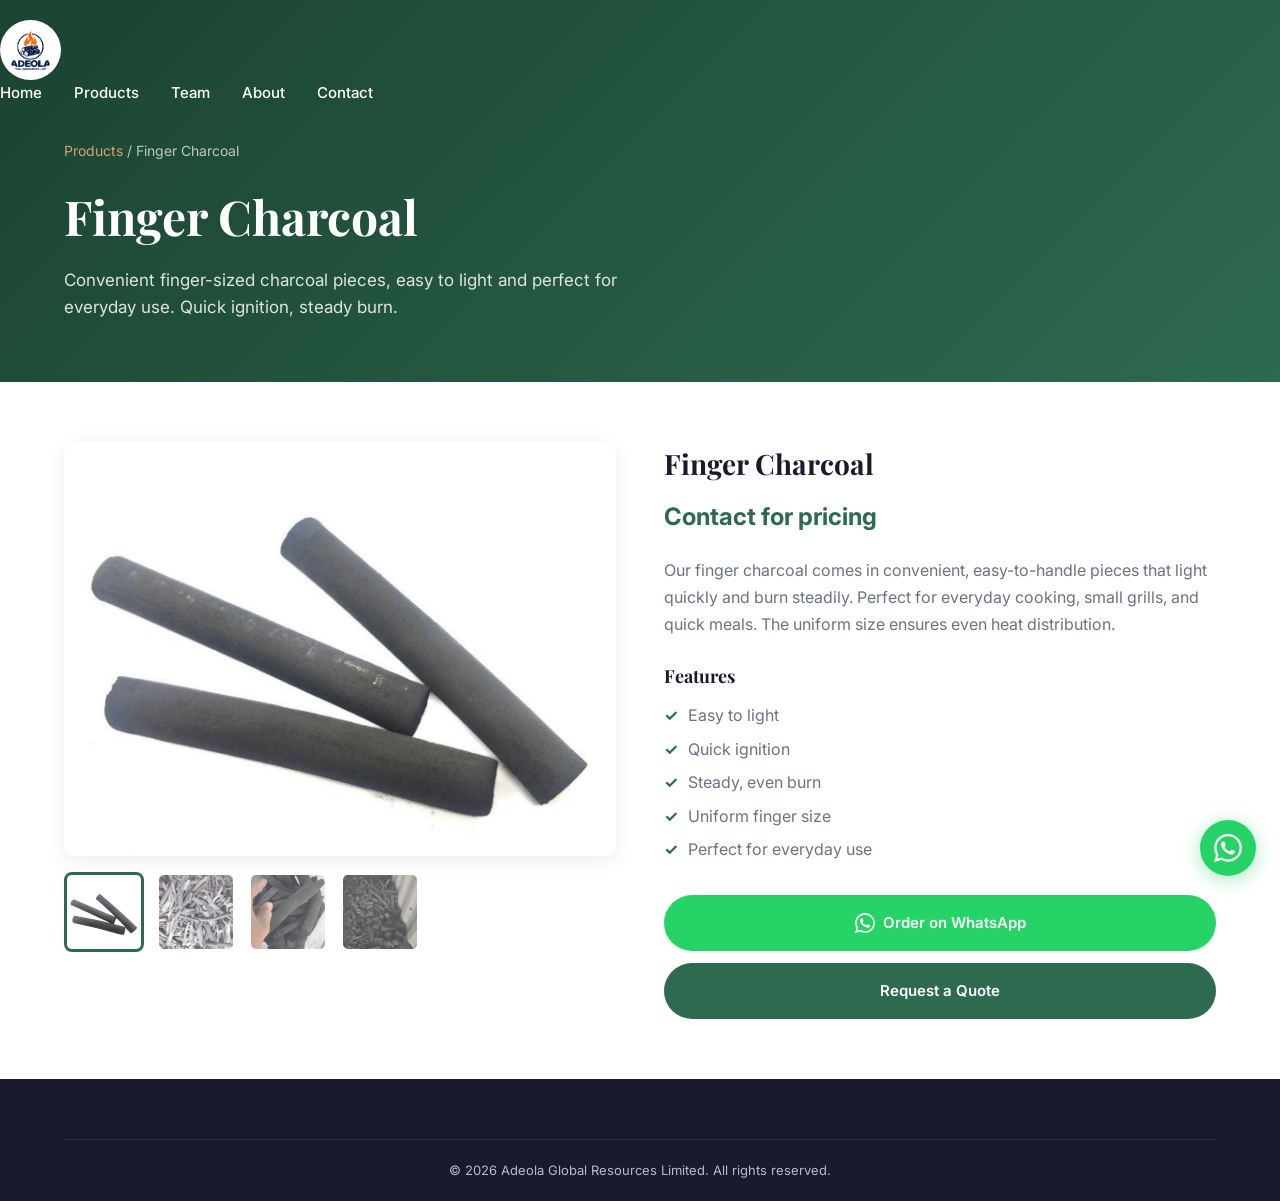
<file: products/finger-charcoal.html>
<!DOCTYPE html>
<html lang="en">
<head>
  <meta charset="UTF-8">
  <meta name="viewport" content="width=device-width, initial-scale=1.0">
  <title>Finger Charcoal — Adeola Global Resources Limited</title>
  <meta name="description" content="Premium Finger Charcoal from Adeola Global Resources Limited. Convenient finger-sized charcoal pieces, easy to light.">
  <link rel="preconnect" href="https://fonts.googleapis.com">
  <link rel="preconnect" href="https://fonts.gstatic.com" crossorigin>
  <link href="https://fonts.googleapis.com/css2?family=Playfair+Display:wght@600;700&family=Inter:wght@400;500;600&display=swap" rel="stylesheet">
  <link rel="stylesheet" href="../styles.css">
</head>
<body>

  <nav class="navbar" id="navbar">
    <div classcontainer nav-inner">
      <a href="../index.html" class="logo">
        <img src="../media/logo.png" alt="Adeola Global Resources" class="logo-img">
      </a>
      <button class="nav-toggle" id="navToggle" aria-label="Toggle menu">
        <span></span><span></span><span></span>
      </button>
      <ul class="nav-links" id="navLinks">
        <li><a href="../index.html#home">Home</a></li>
        <li><a href="../index.html#products">Products</a></li>
        <li><a href="../index.html#team">Team</a></li>
        <li><a href="../index.html#about">About</a></li>
        <li><a href="../index.html#contact">Contact</a></li>
      </ul>
    </div>
  </nav>

  <section class="product-hero">
    <div class="container">
      <p class="breadcrumb"><a href="../index.html#products">Products</a> / Finger Charcoal</p>
      <h1>Finger Charcoal</h1>
      <p class="product-hero-desc">Convenient finger-sized charcoal pieces, easy to light and perfect for everyday use. Quick ignition, steady burn.</p>
    </div>
  </section>

  <section class="product-detail">
    <div class="container product-detail-grid">
      <div class="product-gallery">
        <div class="gallery-main">
          <img src="../media/finger1.PNG" alt="Finger Charcoal - Main" id="galleryMain">
        </div>
        <div class="gallery-thumbs">
          <div class="gallery-thumb active"><img src="../media/finger1.PNG" alt="Finger Charcoal View 1"></div>
          <div class="gallery-thumb"><img src="../media/finger2.PNG" alt="Finger Charcoal View 2"></div>
          <div class="gallery-thumb"><img src="../media/finger3.PNG" alt="Finger Charcoal View 3"></div>
          <div class="gallery-thumb"><img src="../media/finger4.jpg" alt="Finger Charcoal View 4"></div>
        </div>
      </div>

      <div class="product-detail-info">
        <h2>Finger Charcoal</h2>
        <p class="price-range">Contact for pricing</p>
        <p class="description">Our finger charcoal comes in convenient, easy-to-handle pieces that light quickly and burn steadily. Perfect for everyday cooking, small grills, and quick meals. The uniform size ensures even heat distribution.</p>
        <div class="product-features">
          <h3>Features</h3>
          <ul>
            <li>Easy to light</li>
            <li>Quick ignition</li>
            <li>Steady, even burn</li>
            <li>Uniform finger size</li>
            <li>Perfect for everyday use</li>
          </ul>
        </div>
        <div class="product-actions">
          <a href="https://wa.me/2347052750267?text=Hello%2C%20I%27m%20interested%20in%20Finger%20Charcoal." target="_blank" rel="noopener" class="btn btn-whatsapp btn-full">
            <svg viewBox="0 0 24 24" fill="currentColor" width="20" height="20"><path d="M17.472 14.382c-.297-.149-1.758-.867-2.03-.967-.273-.099-.471-.148-.67.15-.197.297-.767.966-.94 1.164-.173.199-.347.223-.644.075-.297-.15-1.255-.463-2.39-1.475-.883-.788-1.48-1.761-1.653-2.059-.173-.297-.018-.458.13-.606.134-.133.298-.347.446-.52.149-.174.198-.298.298-.497.099-.198.05-.371-.025-.52-.075-.149-.669-1.612-.916-2.207-.242-.579-.487-.5-.669-.51-.173-.008-.371-.01-.57-.01-.198 0-.52.074-.792.372-.272.297-1.04 1.016-1.04 2.479 0 1.462 1.065 2.875 1.213 3.074.149.198 2.096 3.2 5.077 4.487.709.306 1.262.489 1.694.625.712.227 1.36.195 1.871.118.571-.085 1.758-.719 2.006-1.413.248-.694.248-1.289.173-1.413-.074-.124-.272-.198-.57-.347m-5.421 7.403h-.004a9.87 9.87 0 01-5.031-1.378l-.361-.214-3.741.982.998-3.648-.235-.374a9.86 9.86 0 01-1.51-5.26c.001-5.45 4.436-9.884 9.888-9.884 2.64 0 5.122 1.03 6.988 2.898a9.825 9.825 0 012.893 6.994c-.003 5.45-4.437 9.884-9.885 9.884m8.413-18.297A11.815 11.815 0 0012.05 0C5.495 0 .16 5.335.157 11.892c0 2.096.547 4.142 1.588 5.945L.057 24l6.305-1.654a11.882 11.882 0 005.683 1.448h.005c6.554 0 11.89-5.335 11.893-11.893a11.821 11.821 0 00-3.48-8.413z"/></svg>
            Order on WhatsApp
          </a>
          <a href="../index.html#contact" class="btn btn-primary btn-full">Request a Quote</a>
        </div>
      </div>
    </div>
  </section>

  <footer class="footer">
    <div class="container">
      <div class="footer-bottom">
        <p>&copy; <span id="year"></span> Adeola Global Resources Limited. All rights reserved.</p>
      </div>
    </div>
  </footer>

  <a href="https://wa.me/2347052750267?text=Hello%2C%20I%27m%20interested%20in%20Finger%20Charcoal." target="_blank" rel="noopener" class="whatsapp-float" aria-label="Chat on WhatsApp">
    <svg viewBox="0 0 24 24" fill="currentColor" width="28" height="28"><path d="M17.472 14.382c-.297-.149-1.758-.867-2.03-.967-.273-.099-.471-.148-.67.15-.197.297-.767.966-.94 1.164-.173.199-.347.223-.644.075-.297-.15-1.255-.463-2.39-1.475-.883-.788-1.48-1.761-1.653-2.059-.173-.297-.018-.458.13-.606.134-.133.298-.347.446-.52.149-.174.198-.298.298-.497.099-.198.05-.371-.025-.52-.075-.149-.669-1.612-.916-2.207-.242-.579-.487-.5-.669-.51-.173-.008-.371-.01-.57-.01-.198 0-.52.074-.792.372-.272.297-1.04 1.016-1.04 2.479 0 1.462 1.065 2.875 1.213 3.074.149.198 2.096 3.2 5.077 4.487.709.306 1.262.489 1.694.625.712.227 1.36.195 1.871.118.571-.085 1.758-.719 2.006-1.413.248-.694.248-1.289.173-1.413-.074-.124-.272-.198-.57-.347m-5.421 7.403h-.004a9.87 9.87 0 01-5.031-1.378l-.361-.214-3.741.982.998-3.648-.235-.374a9.86 9.86 0 01-1.51-5.26c.001-5.45 4.436-9.884 9.888-9.884 2.64 0 5.122 1.03 6.988 2.898a9.825 9.825 0 012.893 6.994c-.003 5.45-4.437 9.884-9.885 9.884m8.413-18.297A11.815 11.815 0 0012.05 0C5.495 0 .16 5.335.157 11.892c0 2.096.547 4.142 1.588 5.945L.057 24l6.305-1.654a11.882 11.882 0 005.683 1.448h.005c6.554 0 11.89-5.335 11.893-11.893a11.821 11.821 0 00-3.48-8.413z"/></svg>
  </a>

  <script src="../script.js"></script>
</body>
</html>
</file>
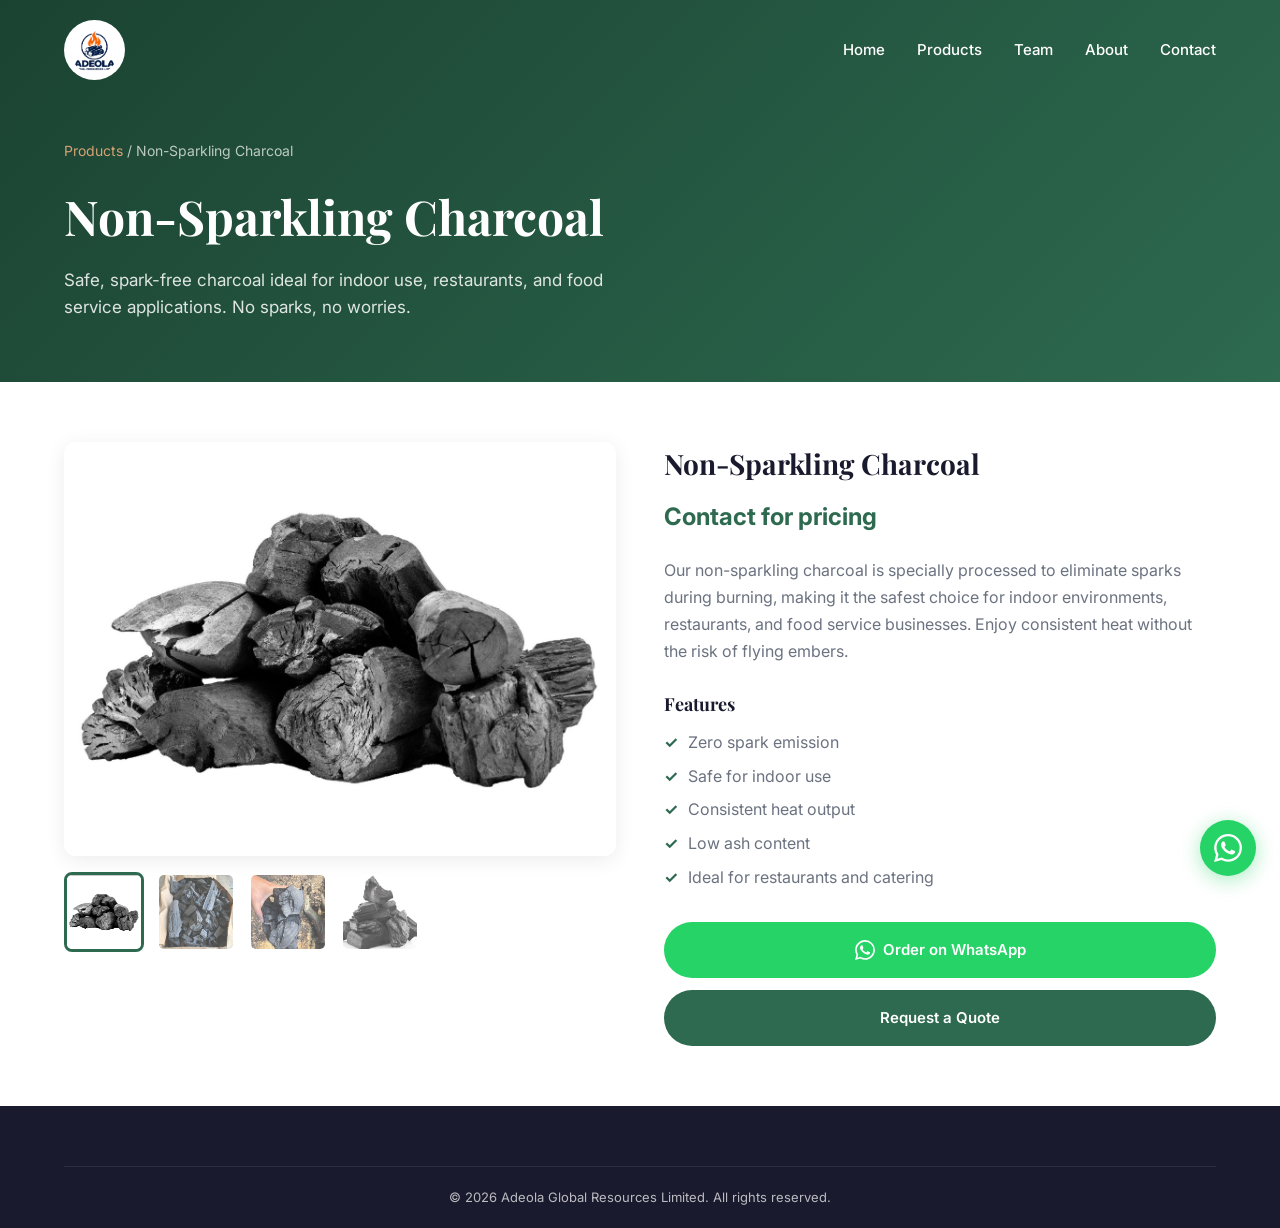
<file: products/non-sparkling-charcoal.html>
<!DOCTYPE html>
<html lang="en">
<head>
  <meta charset="UTF-8">
  <meta name="viewport" content="width=device-width, initial-scale=1.0">
  <title>Non-Sparkling Charcoal — Adeola Global Resources Limited</title>
  <meta name="description" content="Premium Non-Sparking Charcoal from Adeola Global Resources Limited. Safe, spark-free charcoal for indoor use and food service.">
  <link rel="preconnect" href="https://fonts.googleapis.com">
  <link rel="preconnect" href="https://fonts.gstatic.com" crossorigin>
  <link href="https://fonts.googleapis.com/css2?family=Playfair+Display:wght@600;700&family=Inter:wght@400;500;600&display=swap" rel="stylesheet">
  <link rel="stylesheet" href="../styles.css">
</head>
<body>

  <nav class="navbar" id="navbar">
    <div class="container nav-inner">
      <a href="../index.html" class="logo">
        <img src="../media/logo.png" alt="Adeola Global Resources" class="logo-img">
      </a>
      <button class="nav-toggle" id="navToggle" aria-label="Toggle menu">
        <span></span><span></span><span></span>
      </button>
      <ul class="nav-links" id="navLinks">
        <li><a href="../index.html#home">Home</a></li>
        <li><a href="../index.html#products">Products</a></li>
        <li><a href="../index.html#team">Team</a></li>
        <li><a href="../index.html#about">About</a></li>
        <li><a href="../index.html#contact">Contact</a></li>
      </ul>
    </div>
  </nav>

  <section class="product-hero">
    <div class="container">
      <p class="breadcrumb"><a href="../index.html#products">Products</a> / Non-Sparkling Charcoal</p>
      <h1>Non-Sparkling Charcoal</h1>
      <p class="product-hero-desc">Safe, spark-free charcoal ideal for indoor use, restaurants, and food service applications. No sparks, no worries.</p>
    </div>
  </section>

  <section class="product-detail">
    <div class="container product-detail-grid">
      <div class="product-gallery">
        <div class="gallery-main">
          <img src="../media/Nspk1.PNG" alt="Non-Sparkling Charcoal - Main" id="galleryMain">
        </div>
        <div class="gallery-thumbs">
          <div class="gallery-thumb active"><img src="../media/Nspk1.PNG" alt="Non-Sparkling Charcoal View 1"></div>
          <div class="gallery-thumb"><img src="../media/Nspk2.PNG" alt="Non-Sparkling Charcoal View 2"></div>
          <div class="gallery-thumb"><img src="../media/Nspk3.PNG" alt="Non-Sparkling Charcoal View 3"></div>
          <div class="gallery-thumb"><img src="../media/Nspk4.PNG" alt="Non-Sparkling Charcoal View 4"></div>
        </div>
      </div>

      <div class="product-detail-info">
        <h2>Non-Sparkling Charcoal</h2>
        <p class="price-range">Contact for pricing</p>
        <p class="description">Our non-sparkling charcoal is specially processed to eliminate sparks during burning, making it the safest choice for indoor environments, restaurants, and food service businesses. Enjoy consistent heat without the risk of flying embers.</p>
        <div class="product-features">
          <h3>Features</h3>
          <ul>
            <li>Zero spark emission</li>
            <li>Safe for indoor use</li>
            <li>Consistent heat output</li>
            <li>Low ash content</li>
            <li>Ideal for restaurants and catering</li>
          </ul>
        </div>
        <div class="product-actions">
          <a href="https://wa.me/2347052750267?text=Hello%2C%20I%27m%20interested%20in%20Non-Sparkling%20Charcoal." target="_blank" rel="noopener" class="btn btn-whatsapp btn-full">
            <svg viewBox="0 0 24 24" fill="currentColor" width="20" height="20"><path d="M17.472 14.382c-.297-.149-1.758-.867-2.03-.967-.273-.099-.471-.148-.67.15-.197.297-.767.966-.94 1.164-.173.199-.347.223-.644.075-.297-.15-1.255-.463-2.39-1.475-.883-.788-1.48-1.761-1.653-2.059-.173-.297-.018-.458.13-.606.134-.133.298-.347.446-.52.149-.174.198-.298.298-.497.099-.198.05-.371-.025-.52-.075-.149-.669-1.612-.916-2.207-.242-.579-.487-.5-.669-.51-.173-.008-.371-.01-.57-.01-.198 0-.52.074-.792.372-.272.297-1.04 1.016-1.04 2.479 0 1.462 1.065 2.875 1.213 3.074.149.198 2.096 3.2 5.077 4.487.709.306 1.262.489 1.694.625.712.227 1.36.195 1.871.118.571-.085 1.758-.719 2.006-1.413.248-.694.248-1.289.173-1.413-.074-.124-.272-.198-.57-.347m-5.421 7.403h-.004a9.87 9.87 0 01-5.031-1.378l-.361-.214-3.741.982.998-3.648-.235-.374a9.86 9.86 0 01-1.51-5.26c.001-5.45 4.436-9.884 9.888-9.884 2.64 0 5.122 1.03 6.988 2.898a9.825 9.825 0 012.893 6.994c-.003 5.45-4.437 9.884-9.885 9.884m8.413-18.297A11.815 11.815 0 0012.05 0C5.495 0 .16 5.335.157 11.892c0 2.096.547 4.142 1.588 5.945L.057 24l6.305-1.654a11.882 11.882 0 005.683 1.448h.005c6.554 0 11.89-5.335 11.893-11.893a11.821 11.821 0 00-3.48-8.413z"/></svg>
            Order on WhatsApp
          </a>
          <a href="../index.html#contact" class="btn btn-primary btn-full">Request a Quote</a>
        </div>
      </div>
    </div>
  </section>

  <footer class="footer">
    <div class="container">
      <div class="footer-bottom">
        <p>&copy; <span id="year"></span> Adeola Global Resources Limited. All rights reserved.</p>
      </div>
    </div>
  </footer>

  <a href="https://wa.me/2347052750267?text=Hello%2C%20I%27m%20interested%20in%20Non-Sparkling%20Charcoal." target="_blank" rel="noopener" class="whatsapp-float" aria-label="Chat on WhatsApp">
    <svg viewBox="0 0 24 24" fill="currentColor" width="28" height="28"><path d="M17.472 14.382c-.297-.149-1.758-.867-2.03-.967-.273-.099-.471-.148-.67.15-.197.297-.767.966-.94 1.164-.173.199-.347.223-.644.075-.297-.15-1.255-.463-2.39-1.475-.883-.788-1.48-1.761-1.653-2.059-.173-.297-.018-.458.13-.606.134-.133.298-.347.446-.52.149-.174.198-.298.298-.497.099-.198.05-.371-.025-.52-.075-.149-.669-1.612-.916-2.207-.242-.579-.487-.5-.669-.51-.173-.008-.371-.01-.57-.01-.198 0-.52.074-.792.372-.272.297-1.04 1.016-1.04 2.479 0 1.462 1.065 2.875 1.213 3.074.149.198 2.096 3.2 5.077 4.487.709.306 1.262.489 1.694.625.712.227 1.36.195 1.871.118.571-.085 1.758-.719 2.006-1.413.248-.694.248-1.289.173-1.413-.074-.124-.272-.198-.57-.347m-5.421 7.403h-.004a9.87 9.87 0 01-5.031-1.378l-.361-.214-3.741.982.998-3.648-.235-.374a9.86 9.86 0 01-1.51-5.26c.001-5.45 4.436-9.884 9.888-9.884 2.64 0 5.122 1.03 6.988 2.898a9.825 9.825 0 012.893 6.994c-.003 5.45-4.437 9.884-9.885 9.884m8.413-18.297A11.815 11.815 0 0012.05 0C5.495 0 .16 5.335.157 11.892c0 2.096.547 4.142 1.588 5.945L.057 24l6.305-1.654a11.882 11.882 0 005.683 1.448h.005c6.554 0 11.89-5.335 11.893-11.893a11.821 11.821 0 00-3.48-8.413z"/></svg>
  </a>

  <script src="../script.js"></script>
</body>
</html>
</file>
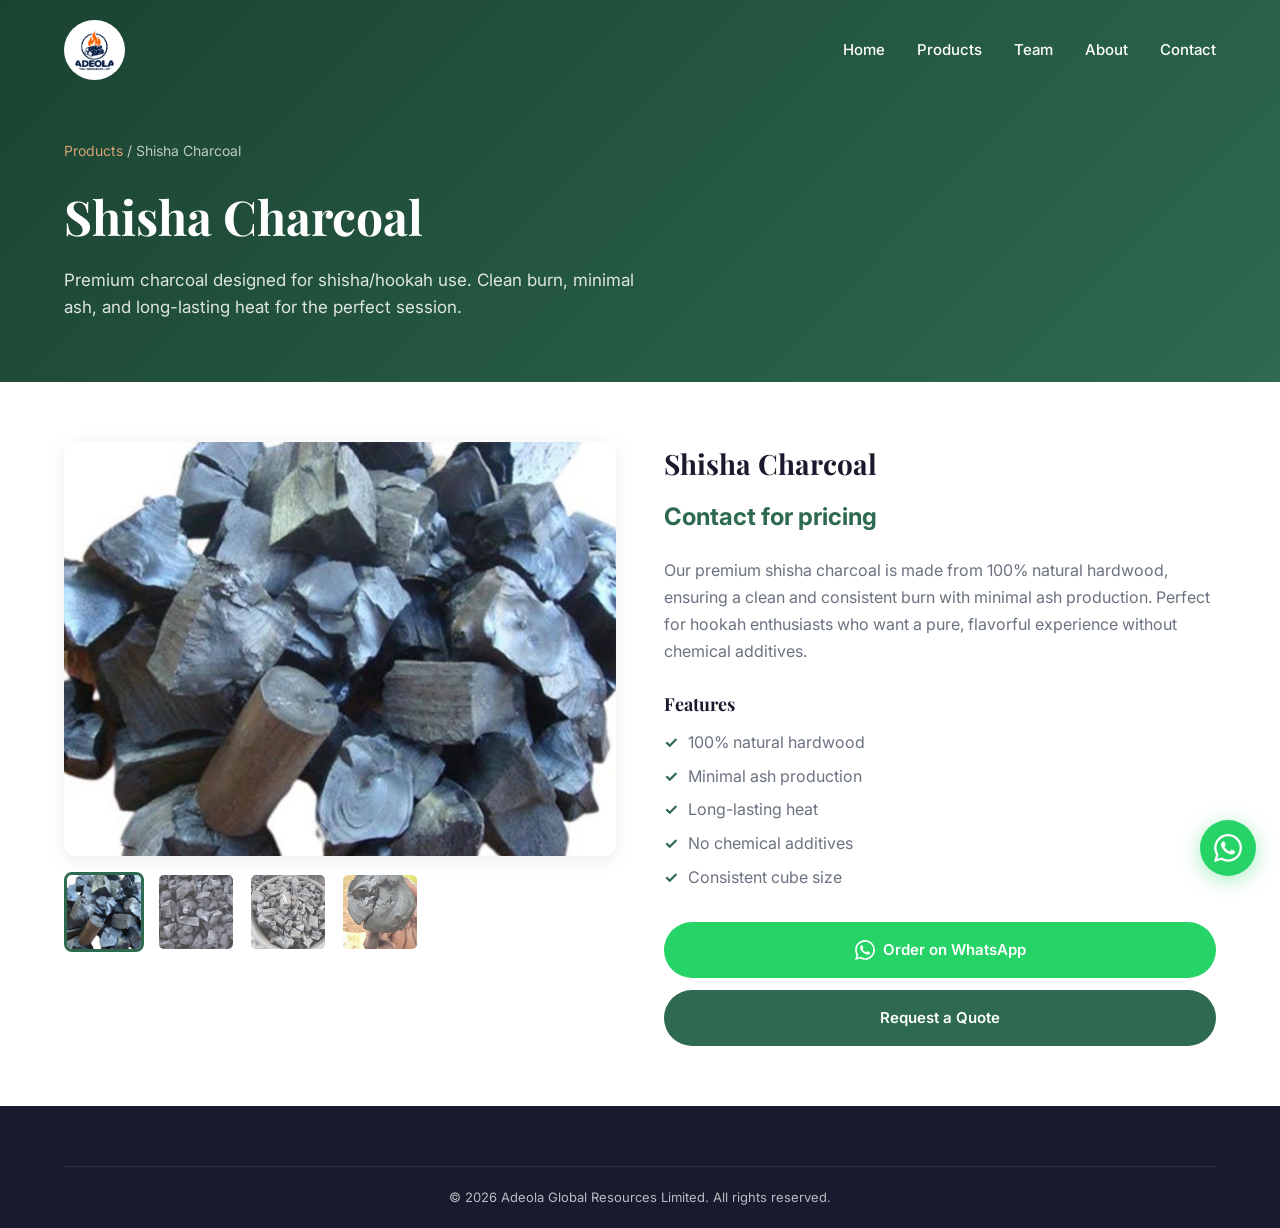
<file: products/shisha-charcoal.html>
<!DOCTYPE html>
<html lang="en">
<head>
  <meta charset="UTF-8">
  <meta name="viewport" content="width=device-width, initial-scale=1.0">
  <title>Shisha Charcoal — Adeola Global Resources Limited</title>
  <meta name="description" content="Premium Shisha Charcoal from Adeola Global Resources Limited. Clean burn, minimal ash, long-lasting heat.">
  <link rel="preconnect" href="https://fonts.googleapis.com">
  <link rel="preconnect" href="https://fonts.gstatic.com" crossorigin>
  <link href="https://fonts.googleapis.com/css2?family=Playfair+Display:wght@600;700&family=Inter:wght@400;500;600&display=swap" rel="stylesheet">
  <link rel="stylesheet" href="../styles.css">
</head>
<body>

  <nav class="navbar" id="navbar">
    <div class="container nav-inner">
      <a href="../index.html" class="logo">
        <img src="../media/logo.png" alt="Adeola Global Resources" class="logo-img">
      </a>
      <button class="nav-toggle" id="navToggle" aria-label="Toggle menu">
        <span></span><span></span><span></span>
      </button>
      <ul class="nav-links" id="navLinks">
        <li><a href="../index.html#home">Home</a></li>
        <li><a href="../index.html#products">Products</a></li>
        <li><a href="../index.html#team">Team</a></li>
        <li><a href="../index.html#about">About</a></li>
        <li><a href="../index.html#contact">Contact</a></li>
      </ul>
    </div>
  </nav>

  <section class="product-hero">
    <div class="container">
      <p class="breadcrumb"><a href="../index.html#products">Products</a> / Shisha Charcoal</p>
      <h1>Shisha Charcoal</h1>
      <p class="product-hero-desc">Premium charcoal designed for shisha/hookah use. Clean burn, minimal ash, and long-lasting heat for the perfect session.</p>
    </div>
  </section>

  <section class="product-detail">
    <div class="container product-detail-grid">
      <div class="product-gallery">
        <div class="gallery-main">
          <img src="../media/shisha1.PNG" alt="Shisha Charcoal - Main" id="galleryMain">
        </div>
        <div class="gallery-thumbs">
          <div class="gallery-thumb active"><img src="../media/shisha1.PNG" alt="Shisha Charcoal View 1"></div>
          <div class="gallery-thumb"><img src="../media/shisha2.PNG" alt="Shisha Charcoal View 2"></div>
          <div class="gallery-thumb"><img src="../media/shisha3.PNG" alt="Shisha Charcoal View 3"></div>
          <div class="gallery-thumb"><img src="../media/shisha4.PNG" alt="Shisha Charcoal View 4"></div>
        </div>
      </div>

      <div class="product-detail-info">
        <h2>Shisha Charcoal</h2>
        <p class="price-range">Contact for pricing</p>
        <p class="description">Our premium shisha charcoal is made from 100% natural hardwood, ensuring a clean and consistent burn with minimal ash production. Perfect for hookah enthusiasts who want a pure, flavorful experience without chemical additives.</p>
        <div class="product-features">
          <h3>Features</h3>
          <ul>
            <li>100% natural hardwood</li>
            <li>Minimal ash production</li>
            <li>Long-lasting heat</li>
            <li>No chemical additives</li>
            <li>Consistent cube size</li>
          </ul>
        </div>
        <div class="product-actions">
          <a href="https://wa.me/2347052750267?text=Hello%2C%20I%27m%20interested%20in%20Shisha%20Charcoal." target="_blank" rel="noopener" class="btn btn-whatsapp btn-full">
            <svg viewBox="0 0 24 24" fill="currentColor" width="20" height="20"><path d="M17.472 14.382c-.297-.149-1.758-.867-2.03-.967-.273-.099-.471-.148-.67.15-.197.297-.767.966-.94 1.164-.173.199-.347.223-.644.075-.297-.15-1.255-.463-2.39-1.475-.883-.788-1.48-1.761-1.653-2.059-.173-.297-.018-.458.13-.606.134-.133.298-.347.446-.52.149-.174.198-.298.298-.497.099-.198.05-.371-.025-.52-.075-.149-.669-1.612-.916-2.207-.242-.579-.487-.5-.669-.51-.173-.008-.371-.01-.57-.01-.198 0-.52.074-.792.372-.272.297-1.04 1.016-1.04 2.479 0 1.462 1.065 2.875 1.213 3.074.149.198 2.096 3.2 5.077 4.487.709.306 1.262.489 1.694.625.712.227 1.36.195 1.871.118.571-.085 1.758-.719 2.006-1.413.248-.694.248-1.289.173-1.413-.074-.124-.272-.198-.57-.347m-5.421 7.403h-.004a9.87 9.87 0 01-5.031-1.378l-.361-.214-3.741.982.998-3.648-.235-.374a9.86 9.86 0 01-1.51-5.26c.001-5.45 4.436-9.884 9.888-9.884 2.64 0 5.122 1.03 6.988 2.898a9.825 9.825 0 012.893 6.994c-.003 5.45-4.437 9.884-9.885 9.884m8.413-18.297A11.815 11.815 0 0012.05 0C5.495 0 .16 5.335.157 11.892c0 2.096.547 4.142 1.588 5.945L.057 24l6.305-1.654a11.882 11.882 0 005.683 1.448h.005c6.554 0 11.89-5.335 11.893-11.893a11.821 11.821 0 00-3.48-8.413z"/></svg>
            Order on WhatsApp
          </a>
          <a href="../index.html#contact" class="btn btn-primary btn-full">Request a Quote</a>
        </div>
      </div>
    </div>
  </section>

  <footer class="footer">
    <div class="container">
      <div class="footer-bottom">
        <p>&copy; <span id="year"></span> Adeola Global Resources Limited. All rights reserved.</p>
      </div>
    </div>
  </footer>

  <a href="https://wa.me/2347052750267?text=Hello%2C%20I%27m%20interested%20in%20Shisha%20Charcoal." target="_blank" rel="noopener" class="whatsapp-float" aria-label="Chat on WhatsApp">
    <svg viewBox="0 0 24 24" fill="currentColor" width="28" height="28"><path d="M17.472 14.382c-.297-.149-1.758-.867-2.03-.967-.273-.099-.471-.148-.67.15-.197.297-.767.966-.94 1.164-.173.199-.347.223-.644.075-.297-.15-1.255-.463-2.39-1.475-.883-.788-1.48-1.761-1.653-2.059-.173-.297-.018-.458.13-.606.134-.133.298-.347.446-.52.149-.174.198-.298.298-.497.099-.198.05-.371-.025-.52-.075-.149-.669-1.612-.916-2.207-.242-.579-.487-.5-.669-.51-.173-.008-.371-.01-.57-.01-.198 0-.52.074-.792.372-.272.297-1.04 1.016-1.04 2.479 0 1.462 1.065 2.875 1.213 3.074.149.198 2.096 3.2 5.077 4.487.709.306 1.262.489 1.694.625.712.227 1.36.195 1.871.118.571-.085 1.758-.719 2.006-1.413.248-.694.248-1.289.173-1.413-.074-.124-.272-.198-.57-.347m-5.421 7.403h-.004a9.87 9.87 0 01-5.031-1.378l-.361-.214-3.741.982.998-3.648-.235-.374a9.86 9.86 0 01-1.51-5.26c.001-5.45 4.436-9.884 9.888-9.884 2.64 0 5.122 1.03 6.988 2.898a9.825 9.825 0 012.893 6.994c-.003 5.45-4.437 9.884-9.885 9.884m8.413-18.297A11.815 11.815 0 0012.05 0C5.495 0 .16 5.335.157 11.892c0 2.096.547 4.142 1.588 5.945L.057 24l6.305-1.654a11.882 11.882 0 005.683 1.448h.005c6.554 0 11.89-5.335 11.893-11.893a11.821 11.821 0 00-3.48-8.413z"/></svg>
  </a>

  <script src="../script.js"></script>
</body>
</html>
</file>
<file: styles.css>
/* ===== Reset & Base ===== */
*, *::before, *::after {
  margin: 0;
  padding: 0;
  box-sizing: border-box;
}

:root {
  --color-primary: #2d6a4f;
  --color-primary-dark: #1b4332;
  --color-primary-light: #40916c;
  --color-accent: #d4a373;
  --color-accent-dark: #b08968;
  --color-dark: #1a1a2e;
  --color-gray: #6b7280;
  --color-light: #f8f9fa;
  --color-white: #ffffff;
  --font-heading: 'Playfair Display', serif;
  --font-body: 'Inter', sans-serif;
  --shadow: 0 4px 20px rgba(0, 0, 0, 0.08);
  --shadow-lg: 0 10px 40px rgba(0, 0, 0, 0.12);
  --radius: 12px;
  --transition: all 0.3s ease;
}

html {
  scroll-behavior: smooth;
}

body {
  font-family: var(--font-body);
  color: var(--color-dark);
  line-height: 1.6;
  overflow-x: hidden;
}

.container {
  max-width: 1200px;
  margin: 0 auto;
  padding: 0 24px;
}

a {
  text-decoration: none;
  color: inherit;
}

ul {
  list-style: none;
}

img {
  max-width: 100%;
  display: block;
}

/* ===== Buttons ===== */
.btn {
  display: inline-flex;
  align-items: center;
  justify-content: center;
  gap: 8px;
  padding: 14px 32px;
  border-radius: 50px;
  font-weight: 600;
  font-size: 15px;
  cursor: pointer;
  transition: var(--transition);
  border: 2px solid transparent;
}

.btn-primary {
  background: var(--color-primary);
  color: var(--color-white);
}

.btn-primary:hover {
  background: var(--color-primary-dark);
  transform: translateY(-2px);
  box-shadow: var(--shadow-lg);
}

.btn-outline {
  border-color: var(--color-white);
  color: var(--color-white);
  background: transparent;
}

.btn-outline:hover {
  background: var(--color-white);
  color: var(--color-dark);
  transform: translateY(-2px);
}

.btn-whatsapp {
  background: #25d366;
  color: var(--color-white);
}

.btn-whatsapp:hover {
  background: #1da851;
  transform: translateY(-2px);
  box-shadow: var(--shadow-lg);
}

.btn-full {
  width: 100%;
}

/* ===== Navigation ===== */
.navbar {
  position: fixed;
  top: 0;
  left: 0;
  right: 0;
  z-index: 1000;
  padding: 20px 0;
  transition: var(--transition);
}

.navbar.scrolled {
  background: rgba(255, 255, 255, 0.95);
  backdrop-filter: blur(10px);
  padding: 12px 0;
  box-shadow: var(--shadow);
}

.nav-inner {
  display: flex;
  align-items: center;
  justify-content: space-between;
}

.logo {
  display: flex;
  align-items: center;
  gap: 10px;
  font-family: var(--font-heading);
  font-size: 24px;
  font-weight: 700;
  color: var(--color-white);
  transition: var(--transition);
}

.navbar.scrolled .logo {
  color: var(--color-dark);
}

.logo-img {
  height: 48px;
  width: auto;
  object-fit: contain;
  background: var(--color-white);
  border-radius: 50%;
  padding: 6px;
  box-sizing: content-box;
}

.logo-text span {
  color: var(--color-accent);
}

.logo-footer-img {
  height: 80px;
  width: auto;
  object-fit: contain;
  margin-bottom: 16px;
  background: var(--color-white);
  border-radius: 50%;
  padding: 10px;
  box-sizing: content-box;
}

.nav-links {
  display: flex;
  gap: 32px;
}

.nav-links a {
  color: var(--color-white);
  font-weight: 500;
  font-size: 15px;
  transition: var(--transition);
  position: relative;
}

.navbar.scrolled .nav-links a {
  color: var(--color-dark);
}

.nav-links a::after {
  content: '';
  position: absolute;
  bottom: -4px;
  left: 0;
  width: 0;
  height: 2px;
  background: var(--color-accent);
  transition: var(--transition);
}

.nav-links a:hover::after {
  width: 100%;
}

.nav-toggle {
  display: none;
  flex-direction: column;
  gap: 5px;
  background: none;
  border: none;
  cursor: pointer;
  padding: 4px;
}

.nav-toggle span {
  display: block;
  width: 26px;
  height: 3px;
  background: var(--color-white);
  border-radius: 3px;
  transition: var(--transition);
}

.navbar.scrolled .nav-toggle span {
  background: var(--color-dark);
}

/* ===== Hero ===== */
.hero {
  position: relative;
  min-height: 100vh;
  display: flex;
  align-items: center;
  justify-content: center;
  text-align: center;
  background: linear-gradient(135deg, var(--color-primary-dark) 0%, var(--color-primary) 50%, #1a3a2a 100%);
  overflow: hidden;
}

.hero::before {
  content: '';
  position: absolute;
  inset: 0;
  background: url("data:image/svg+xml,%3Csvg width='60' height='60' viewBox='0 0 60 60' xmlns='http://www.w3.org/2000/svg'%3E%3Cg fill='none' fill-rule='evenodd'%3E%3Cg fill='%23ffffff' fill-opacity='0.03'%3E%3Cpath d='M36 34v-4h-2v4h-4v2h4v4h2v-4h4v-2h-4zm0-30V0h-2v4h-4v2h4v4h2V6h4V4h-4zM6 34v-4H4v4H0v2h4v4h2v-4h4v-2H6zM6 4V0H4v4H0v2h4v4h2V6h4V4H6z'/%3E%3C/g%3E%3C/g%3E%3C/svg%3E");
}

.hero-overlay {
  position: absolute;
  inset: 0;
  background: radial-gradient(ellipse at center, transparent 0%, rgba(0,0,0,0.4) 100%);
}

.hero-content {
  position: relative;
  z-index: 2;
  max-width: 800px;
}

.hero-tagline {
  color: var(--color-accent);
  font-weight: 600;
  font-size: 14px;
  letter-spacing: 3px;
  text-transform: uppercase;
  margin-bottom: 16px;
}

.hero h1 {
  font-family: var(--font-heading);
  font-size: clamp(40px, 6vw, 64px);
  font-weight: 700;
  color: var(--color-white);
  line-height: 1.15;
  margin-bottom: 20px;
}

.hero-sub {
  font-size: 18px;
  color: rgba(255, 255, 255, 0.85);
  max-width: 560px;
  margin: 0 auto 36px;
}

.hero-cta {
  display: flex;
  gap: 16px;
  justify-content: center;
  flex-wrap: wrap;
}

.scroll-down {
  position: absolute;
  bottom: 32px;
  left: 50%;
  transform: translateX(-50%);
  color: rgba(255, 255, 255, 0.7);
  animation: bounce 2s infinite;
  z-index: 2;
}

@keyframes bounce {
  0%, 20%, 50%, 80%, 100% { transform: translateX(-50%) translateY(0); }
  40% { transform: translateX(-50%) translateY(-10px); }
  60% { transform: translateX(-50%) translateY(-5px); }
}

/* ===== Sections ===== */
.section {
  padding: 100px 0;
}

.section-alt {
  background: var(--color-light);
}

/* ===== Company Profile ===== */
.company-profile {
  position: relative;
  padding: 120px 0;
  overflow: hidden;
  background: var(--color-primary-dark);
}

.company-profile-bg {
  position: absolute;
  inset: 0;
  background: url('../media/Company background .jpg') center/cover no-repeat;
  filter: brightness(0.3);
}

.company-profile-content {
  position: relative;
  z-index: 2;
}

.company-profile-text {
  color: rgba(255, 255, 255, 0.9);
  font-size: 17px;
  line-height: 1.8;
  max-width: 700px;
  margin-bottom: 48px;
}

.company-profile-features {
  display: grid;
  grid-template-columns: repeat(auto-fit, minmax(220px, 1fr));
  gap: 24px;
}

.company-feature {
  background: rgba(255, 255, 255, 0.08);
  backdrop-filter: blur(10px);
  border: 1px solid rgba(255, 255, 255, 0.15);
  border-radius: var(--radius);
  padding: 28px 24px;
  text-align: center;
  transition: var(--transition);
}

.company-feature:hover {
  background: rgba(255, 255, 255, 0.12);
  transform: translateY(-4px);
}

.company-feature-icon {
  width: 56px;
  height: 56px;
  border-radius: 50%;
  background: rgba(255, 255, 255, 0.15);
  display: flex;
  align-items: center;
  justify-content: center;
  margin: 0 auto 16px;
  color: var(--color-accent);
}

.company-feature-icon svg {
  width: 26px;
  height: 26px;
}

.company-feature h4 {
  color: var(--color-white);
  font-family: var(--font-heading);
  font-size: 18px;
  margin-bottom: 8px;
}

.company-feature p {
  color: rgba(255, 255, 255, 0.7);
  font-size: 14px;
}

.section-tag {
  color: var(--color-primary);
  font-weight: 600;
  font-size: 13px;
  letter-spacing: 2px;
  text-transform: uppercase;
  margin-bottom: 8px;
}

.section-title {
  font-family: var(--font-heading);
  font-size: clamp(30px, 4vw, 42px);
  font-weight: 700;
  margin-bottom: 16px;
}

.section-desc {
  color: var(--color-gray);
  max-width: 600px;
  margin-bottom: 48px;
  font-size: 16px;
}

/* ===== Products ===== */
.product-grid {
  display: grid;
  grid-template-columns: repeat(auto-fit, minmax(280px, 1fr));
  gap: 24px;
}

.product-card {
  background: var(--color-white);
  border-radius: var(--radius);
  overflow: hidden;
  box-shadow: var(--shadow);
  transition: var(--transition);
  border: 1px solid rgba(0, 0, 0, 0.04);
  display: flex;
  flex-direction: column;
}

.product-card:hover {
  transform: translateY(-6px);
  box-shadow: var(--shadow-lg);
}

.product-card-wide {
  grid-column: 1 / -1;
  flex-direction: row;
  align-items: center;
}

.product-card-wide .product-img {
  width: 320px;
  min-width: 280px;
  height: 220px;
}

.product-card-wide .product-info {
  padding: 32px;
}

.product-img {
  width: 100%;
  height: 200px;
  overflow: hidden;
}

.product-img img {
  width: 100%;
  height: 100%;
  object-fit: cover;
  transition: transform 0.5s ease;
}

.product-card:hover .product-img img {
  transform: scale(1.05);
}

.product-info {
  padding: 24px;
  flex: 1;
  display: flex;
  flex-direction: column;
}

.product-info h3 {
  font-family: var(--font-heading);
  font-size: 20px;
  margin-bottom: 8px;
}

.product-info p {
  color: var(--color-gray);
  font-size: 14px;
  line-height: 1.6;
  flex: 1;
}

.product-price {
  display: inline-block;
  margin-top: 14px;
  font-weight: 700;
  font-size: 16px;
  color: var(--color-primary);
}

.product-price small {
  font-weight: 400;
  font-size: 13px;
  color: var(--color-gray);
}

/* ===== Team ===== */
.team-grid {
  display: grid;
  grid-template-columns: repeat(auto-fit, minmax(300px, 1fr));
  gap: 32px;
  max-width: 800px;
}

.team-card {
  background: var(--color-white);
  border-radius: var(--radius);
  padding: 40px 32px;
  text-align: center;
  box-shadow: var(--shadow);
  transition: var(--transition);
}

.team-card:hover {
  transform: translateY(-4px);
  box-shadow: var(--shadow-lg);
}

.team-avatar {
  width: 120px;
  height: 120px;
  border-radius: 50%;
  background: linear-gradient(135deg, var(--color-primary) 0%, var(--color-primary-light) 100%);
  display: flex;
  align-items: center;
  justify-content: center;
  margin: 0 auto 20px;
  color: var(--color-white);
  overflow: hidden;
  border: 4px solid var(--color-white);
  box-shadow: var(--shadow);
}

.team-avatar img {
  width: 100%;
  height: 100%;
  object-fit: cover;
}

.team-avatar svg {
  width: 40px;
  height: 40px;
}

.team-card h3 {
  font-family: var(--font-heading);
  font-size: 20px;
  margin-bottom: 4px;
}

.team-role {
  color: var(--color-primary);
  font-weight: 600;
  font-size: 14px;
  margin-bottom: 12px;
}

.team-bio {
  color: var(--color-gray);
  font-size: 14px;
  line-height: 1.6;
}

/* ===== About ===== */
.about-grid {
  display: grid;
  grid-template-columns: 1fr 1.2fr;
  gap: 60px;
  align-items: center;
}

.about-image {
  position: relative;
  border-radius: var(--radius);
  overflow: hidden;
  box-shadow: var(--shadow-lg);
}

.about-image img {
  width: 100%;
  height: 100%;
  object-fit: cover;
  aspect-ratio: 4/3;
}

.about-image-badge {
  position: absolute;
  bottom: 16px;
  left: 16px;
  background: rgba(27, 67, 50, 0.9);
  color: var(--color-white);
  padding: 8px 16px;
  border-radius: 8px;
  font-size: 13px;
  font-weight: 600;
  letter-spacing: 0.5px;
}

.about-content p {
  color: var(--color-gray);
  margin-bottom: 20px;
}

.about-stats-inline {
  display: flex;
  gap: 32px;
  margin-top: 32px;
  flex-wrap: wrap;
}

.stat-inline {
  text-align: center;
}

.stat-inline .stat-number {
  display: block;
  font-family: var(--font-heading);
  font-size: 28px;
  font-weight: 700;
  color: var(--color-primary);
}

.stat-inline .stat-label {
  color: var(--color-gray);
  font-size: 13px;
}

.about-inner {
  display: grid;
  grid-template-columns: 1.2fr 1fr;
  gap: 60px;
  align-items: center;
}

.about-text p {
  color: var(--color-gray);
  margin-bottom: 20px;
}

.about-list li {
  position: relative;
  padding-left: 28px;
  margin-bottom: 12px;
  font-weight: 500;
}

.about-list li::before {
  content: '\2713';
  position: absolute;
  left: 0;
  color: var(--color-primary);
  font-weight: 700;
}

.about-stats {
  display: flex;
  flex-direction: column;
  gap: 24px;
}

.stat {
  background: var(--color-white);
  border-radius: var(--radius);
  padding: 28px;
  text-align: center;
  box-shadow: var(--shadow);
}

.stat-number {
  display: block;
  font-family: var(--font-heading);
  font-size: 36px;
  font-weight: 700;
  color: var(--color-primary);
}

.stat-label {
  color: var(--color-gray);
  font-size: 14px;
}

/* ===== Contact ===== */
.contact-grid {
  display: grid;
  grid-template-columns: 1.4fr 1fr;
  gap: 40px;
  align-items: start;
}

.contact-form {
  background: var(--color-white);
  border-radius: var(--radius);
  padding: 36px;
  box-shadow: var(--shadow);
}

.form-group {
  margin-bottom: 20px;
}

.form-group label {
  display: block;
  font-weight: 600;
  font-size: 14px;
  margin-bottom: 6px;
}

.form-group input,
.form-group textarea {
  width: 100%;
  padding: 12px 16px;
  border: 2px solid #e5e7eb;
  border-radius: 8px;
  font-family: var(--font-body);
  font-size: 15px;
  transition: var(--transition);
}

.form-group input:focus,
.form-group textarea:focus {
  outline: none;
  border-color: var(--color-primary);
}

.form-group textarea {
  resize: vertical;
}

.form-status {
  margin-top: 16px;
  padding: 14px 18px;
  border-radius: 8px;
  font-size: 14px;
  font-weight: 500;
  text-align: center;
  display: none;
}

.form-status.success {
  display: block;
  background: #ecfdf5;
  color: #065f46;
  border: 1px solid #a7f3d0;
}

.form-status.error {
  display: block;
  background: #fef2f2;
  color: #991b1b;
  border: 1px solid #fecaca;
}

.form-status.loading {
  display: block;
  background: #f3f4f6;
  color: #374151;
  border: 1px solid #e5e7eb;
}

.contact-info {
  display: flex;
  flex-direction: column;
  gap: 20px;
}

.contact-info-card {
  background: var(--color-white);
  border-radius: var(--radius);
  padding: 24px;
  box-shadow: var(--shadow);
}

.contact-info-card h3 {
  font-family: var(--font-heading);
  font-size: 18px;
  margin-bottom: 12px;
}

.contact-info-card p {
  color: var(--color-gray);
  font-size: 14px;
  margin-bottom: 6px;
}

.contact-info-card a {
  color: var(--color-primary);
  font-weight: 500;
}

.contact-info-card a:hover {
  text-decoration: underline;
}

/* ===== Footer ===== */
.footer {
  background: var(--color-dark);
  color: rgba(255, 255, 255, 0.7);
  padding: 60px 0 0;
}

.footer-inner {
  display: grid;
  grid-template-columns: 1.5fr 1fr 1fr;
  gap: 40px;
  padding-bottom: 40px;
}

.logo-footer {
  font-size: 22px;
  display: inline-block;
  margin-bottom: 12px;
  color: var(--color-white);
}

.logo-footer span {
  color: var(--color-accent);
}

.footer-brand p {
  font-size: 14px;
  max-width: 280px;
}

.footer h4 {
  color: var(--color-white);
  font-size: 16px;
  margin-bottom: 16px;
}

.footer-links ul li {
  margin-bottom: 10px;
}

.footer-links a {
  font-size: 14px;
  transition: var(--transition);
}

.footer-links a:hover {
  color: var(--color-accent);
}

.social-icons {
  display: flex;
  gap: 12px;
}

.social-icon {
  width: 40px;
  height: 40px;
  border-radius: 50%;
  background: rgba(255, 255, 255, 0.08);
  display: flex;
  align-items: center;
  justify-content: center;
  color: rgba(255, 255, 255, 0.7);
  transition: var(--transition);
}

.social-icon:hover {
  background: var(--color-primary);
  color: var(--color-white);
  transform: translateY(-3px);
}

.social-icon svg {
  width: 18px;
  height: 18px;
}

.footer-bottom {
  border-top: 1px solid rgba(255, 255, 255, 0.08);
  padding: 20px 0;
  text-align: center;
  font-size: 13px;
}

/* ===== WhatsApp Float ===== */
.whatsapp-float {
  position: fixed;
  bottom: 24px;
  right: 24px;
  width: 56px;
  height: 56px;
  border-radius: 50%;
  background: #25d366;
  color: var(--color-white);
  display: flex;
  align-items: center;
  justify-content: center;
  box-shadow: 0 4px 20px rgba(37, 211, 102, 0.4);
  z-index: 999;
  transition: var(--transition);
}

.whatsapp-float:hover {
  transform: scale(1.1);
  box-shadow: 0 6px 30px rgba(37, 211, 102, 0.5);
}

/* ===== Product Detail Page ===== */
.product-hero {
  padding: 140px 0 60px;
  background: linear-gradient(135deg, var(--color-primary-dark) 0%, var(--color-primary) 100%);
  color: var(--color-white);
}

.product-hero .breadcrumb {
  font-size: 14px;
  color: rgba(255, 255, 255, 0.7);
  margin-bottom: 16px;
}

.product-hero .breadcrumb a {
  color: var(--color-accent);
}

.product-hero .breadcrumb a:hover {
  text-decoration: underline;
}

.product-hero h1 {
  font-family: var(--font-heading);
  font-size: clamp(32px, 5vw, 48px);
  margin-bottom: 12px;
}

.product-hero .product-hero-desc {
  font-size: 17px;
  color: rgba(255, 255, 255, 0.85);
  max-width: 600px;
}

.product-detail {
  padding: 60px 0;
}

.product-detail-grid {
  display: grid;
  grid-template-columns: 1fr 1fr;
  gap: 48px;
  align-items: start;
}

.product-gallery {
  display: flex;
  flex-direction: column;
  gap: 16px;
}

.gallery-main {
  border-radius: var(--radius);
  overflow: hidden;
  box-shadow: var(--shadow);
  aspect-ratio: 4 / 3;
}

.gallery-main img {
  width: 100%;
  height: 100%;
  object-fit: cover;
}

.gallery-thumbs {
  display: flex;
  gap: 12px;
}

.gallery-thumb {
  width: 80px;
  height: 80px;
  border-radius: 8px;
  overflow: hidden;
  cursor: pointer;
  border: 3px solid transparent;
  transition: var(--transition);
  opacity: 0.7;
}

.gallery-thumb.active,
.gallery-thumb:hover {
  border-color: var(--color-primary);
  opacity: 1;
}

.gallery-thumb img {
  width: 100%;
  height: 100%;
  object-fit: cover;
}

.product-detail-info {
  position: sticky;
  top: 100px;
}

.product-detail-info h2 {
  font-family: var(--font-heading);
  font-size: 28px;
  margin-bottom: 12px;
}

.product-detail-info .price-range {
  font-size: 24px;
  font-weight: 700;
  color: var(--color-primary);
  margin-bottom: 20px;
}

.product-detail-info .price-range small {
  font-size: 14px;
  font-weight: 400;
  color: var(--color-gray);
}

.product-detail-info .description {
  color: var(--color-gray);
  margin-bottom: 24px;
  line-height: 1.7;
}

.product-features {
  margin-bottom: 32px;
}

.product-features h3 {
  font-family: var(--font-heading);
  font-size: 18px;
  margin-bottom: 12px;
}

.product-features ul li {
  position: relative;
  padding-left: 24px;
  margin-bottom: 8px;
  color: var(--color-gray);
}

.product-features ul li::before {
  content: '\2713';
  position: absolute;
  left: 0;
  color: var(--color-primary);
  font-weight: 700;
}

.product-actions {
  display: flex;
  flex-direction: column;
  gap: 12px;
}

/* ===== Responsive ===== */
@media (max-width: 768px) {
  .nav-toggle {
    display: flex;
  }

  .nav-links {
    position: fixed;
    top: 0;
    right: -100%;
    width: 280px;
    height: 100vh;
    background: var(--color-white);
    flex-direction: column;
    padding: 80px 32px 32px;
    gap: 20px;
    transition: var(--transition);
    box-shadow: -4px 0 20px rgba(0, 0, 0, 0.1);
  }

  .nav-links.active {
    right: 0;
  }

  .nav-links a {
    color: var(--color-dark) !important;
    font-size: 16px;
  }

  .nav-toggle.active span:nth-child(1) {
    transform: rotate(45deg) translate(5px, 6px);
  }

  .nav-toggle.active span:nth-child(2) {
    opacity: 0;
  }

  .nav-toggle.active span:nth-child(3) {
    transform: rotate(-45deg) translate(5px, -6px);
  }

  .section {
    padding: 60px 0;
  }

  .about-inner {
    grid-template-columns: 1fr;
    gap: 40px;
  }

  .contact-grid {
    grid-template-columns: 1fr;
  }

  .product-card-wide {
    flex-direction: column;
  }

  .product-card-wide .product-img {
    width: 100%;
    min-width: auto;
    height: 200px;
  }

  .product-detail-grid {
    grid-template-columns: 1fr;
    gap: 32px;
  }

  .product-detail-info {
    position: static;
  }

  .footer-inner {
    grid-template-columns: 1fr;
    gap: 32px;
  }

  .hero-cta {
    flex-direction: column;
    align-items: center;
  }

  .about-grid {
    grid-template-columns: 1fr;
    gap: 40px;
  }

  .company-profile {
    padding: 80px 0;
  }

  .company-profile-features {
    grid-template-columns: 1fr;
  }

  .about-stats-inline {
    gap: 20px;
  }
}
</file>
